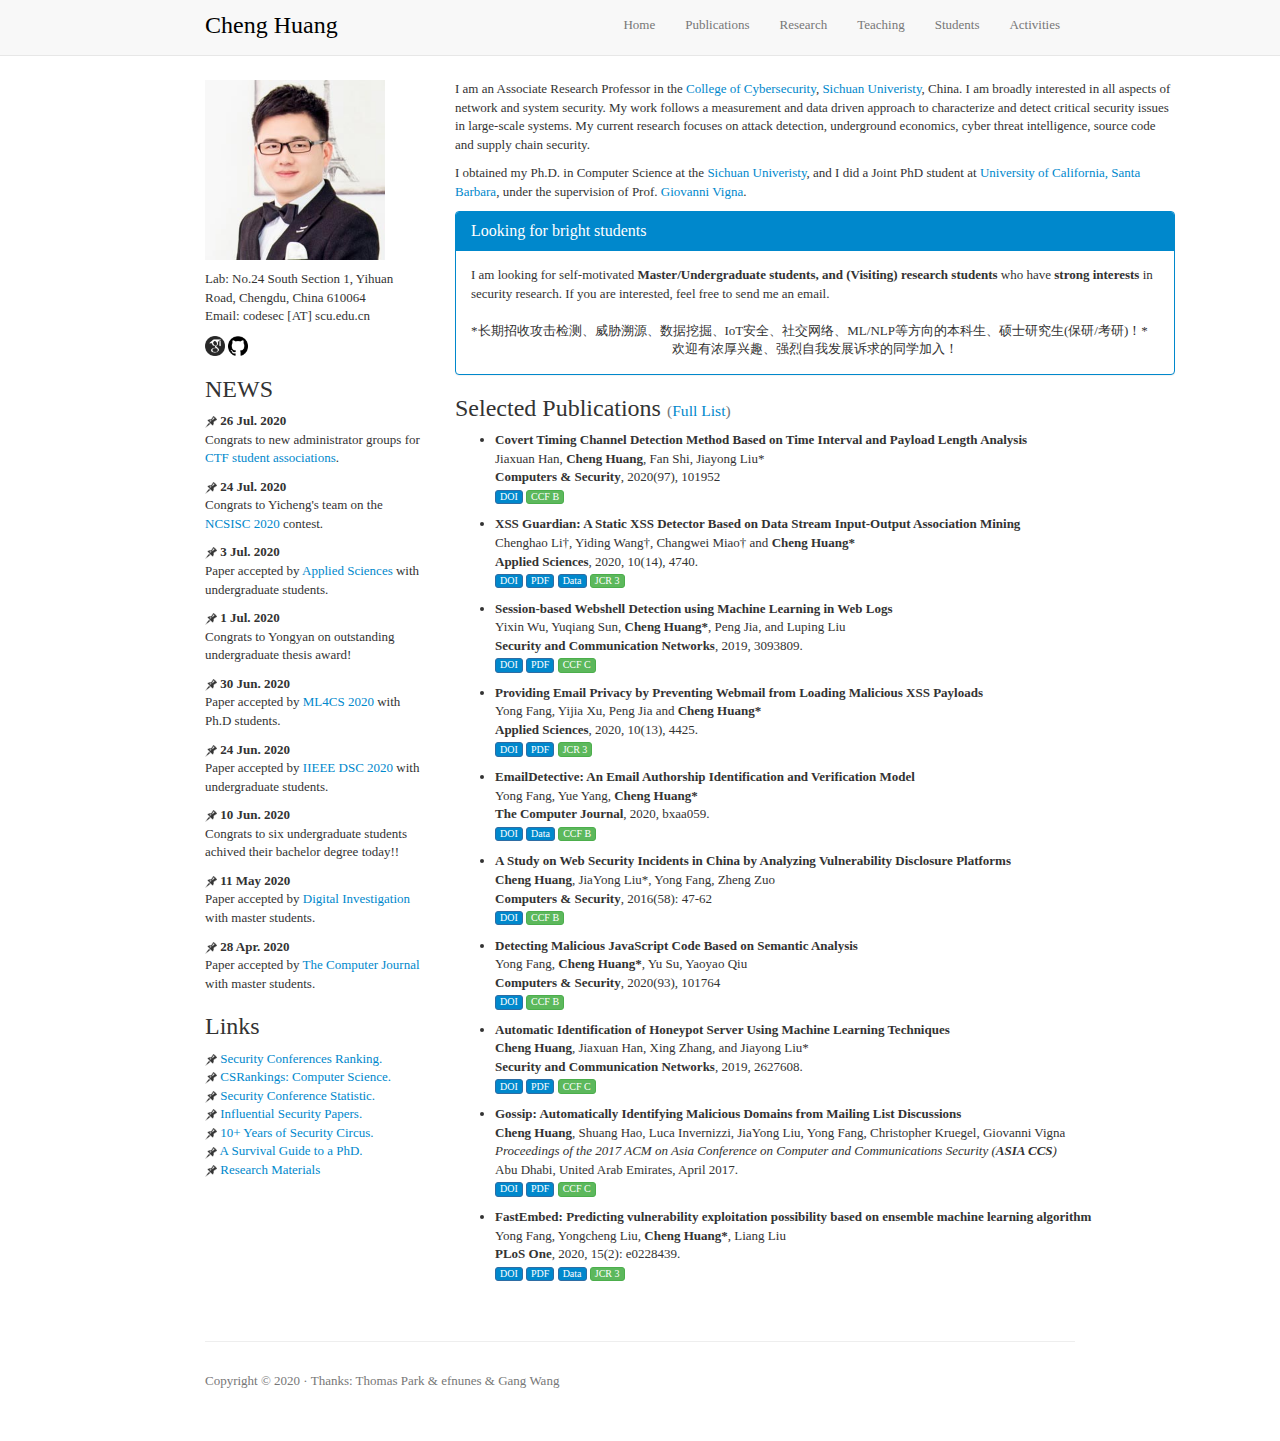
<file: index.html>
<!DOCTYPE html>
<html lang="en"><head><meta http-equiv="Content-Type" content="text/html; charset=UTF-8">

    <meta http-equiv="X-UA-Compatible" content="IE=edge">
    <title>Cheng Huang</title>

    <!--<meta name="viewport" content="width=device-width, initial-scale=1.0">-->
    <meta name="description" content="">
    <meta name="author" content="">
    <link rel="icon" type="image/png" href="./images/main.png">

	<link href="./css/bootstrap.css" rel="stylesheet" media="screen">
	<link href="./css/non-responsive.css" rel="stylesheet">
  <link href="./css/code-styles.css" rel="stylesheet">

<style type="text/css">
  body {
    padding-top: 60px;
    padding-bottom: 40px;
  }
  .sidebar-nav {
    padding: 9px 0;
  }
</style>

</head><body>

  <div class="navbar navbar-default navbar-fixed-top">
  <div class="container">

  <a class="navbar-brand" href="https://chenghuang.org/"><font color="black">Cheng Huang</font></a>
	<button class="navbar-toggle collapsed" type="button" data-toggle="collapse" data-target="#navbar-main" aria-expanded="false">
    	<span class="icon-bar"></span>
        <span class="icon-bar"></span>
        <span class="icon-bar"></span>
    </button>

    <div class="navbar-collapse collapse" id="navbar-main">
      <ul class="nav navbar-nav navbar-right">
      	<li><a href="index.html">Home</a></li>
      	<li><a href="publication.html">Publications</a></li>
        <li><a href="research.html">Research</a></li>
        <li><a href="teaching.html">Teaching</a></li>
        <li><a href="students.html">Students</a></li>
        <li><a href="activity.html">Activities</a></li>
      </ul>
   	</div>

  </div>
  </div>


<div class="container">


  <div class="bs-docs-section">
	<div class="row">
    <div class="col-xs-3">
     	<div class="bs-component">
      <!--<br />-->
      <h1></h1>
     	<img src="./images/main.png" width="auto" height="180">
        </div>
        <div class="bs-component">
        <p></p>
        <!--<h3>CONTACT</h3>-->
        <p>Lab: No.24 South Section 1, Yihuan Road,
        Chengdu, China 610064<br>
		    Email: codesec [AT] scu.edu.cn </p>
        <p>
<!--        	<a href="https://www.linkedin.com/###"><img src="./images/lk.png" width="20"></a>
        <a href="https://twitter.com/###"><img src="./images/twitter.png" width="20"></a>
        <a href="https://www.facebook.com/###"><img src="./images/fb.jpg" width="20"></a> -->
        <a href="https://scholar.google.com/citations?user=jOU0hKgAAAAJ&view_op=list_works&sortby=pubdate"><img src="./images/gscholar.png"width="20"></a>
         <a href="https://github.com/das-lab"><img src="./images/git.png"width="20"></a>

         </p>
        </div>

        <div class="bs-component">
        <!--<p>&nbsp;</p>-->
        <h3>NEWS</h3>

        <p><img src="./images/pin.png" width="12">
        <strong>26 Jul. 2020</strong><br>
        Congrats to new administrator groups for <a href="https://www.scuctf.com/">CTF student associations</a>.</p>

        <p><img src="./images/pin.png" width="12">
        <strong>24 Jul. 2020</strong><br>
        Congrats to Yicheng's team on the <a href="http://www.ciscn.cn/announcement/view/157">NCSISC 2020</a> contest.</p>

        <p><img src="./images/pin.png" width="12">
        <strong>3 Jul. 2020</strong><br>
        Paper accepted by <a href="https://www.mdpi.com/2076-3417/10/14/4740">Applied Sciences</a> with undergraduate students.</p>

        <p><img src="./images/pin.png" width="12">
        <strong>1 Jul. 2020</strong><br>
        Congrats to Yongyan on outstanding undergraduate thesis award!</p>

        <p><img src="./images/pin.png" width="12">
        <strong>30 Jun. 2020</strong><br>
        Paper accepted by <a href="http://nsclab.org/ml4cs2020/">ML4CS 2020</a> with Ph.D students.</p>

        <p><img src="./images/pin.png" width="12">
        <strong>24 Jun. 2020</strong><br>
        Paper accepted by <a href="https://www4.comp.polyu.edu.hk/~icdsc2020/index.html">IIEEE DSC 2020</a> with undergraduate students.</p>

        <p><img src="./images/pin.png" width="12">
        <strong>10 Jun. 2020</strong><br>
        Congrats to six undergraduate students achived their bachelor degree today!!</p>

        <p><img src="./images/pin.png" width="12">
        <strong>11 May 2020</strong><br>
        Paper accepted by <a href="https://www.journals.elsevier.com/forensic-science-international-digital-investigation">Digital Investigation</a> with master students.</p>

        <p><img src="./images/pin.png" width="12">
        <strong>28 Apr. 2020</strong><br>
        Paper accepted by <a href="https://academic.oup.com/comjnl/article-abstract/doi/10.1093/comjnl/bxaa059/5870579?redirectedFrom=fulltext">The Computer Journal</a> with master students.</p>


        <h3>Links</h3>
        <p>
        <img src="./images/pin.png" width="12">
        <a href="http://jianying.space/conference-ranking.html">Security Conferences Ranking.</a>
        <br \="">

        <img src="./images/pin.png" width="12">
        <a href="http://csrankings.org/">CSRankings: Computer Science.</a>
        <br \="">
        
        <img src="./images/pin.png" width="12">
        <a href="http://faculty.cs.tamu.edu/guofei/sec_conf_stat.htm">Security Conference Statistic.</a>
        <br \="">
        
        <img src="./images/pin.png" width="12">
        <a href="https://www.sec.cs.tu-bs.de/~konrieck/topnotch/">Influential Security Papers.</a>
        <br \="">
        
        <img src="./images/pin.png" width="12">
        <a href="http://s3.eurecom.fr/~balzarot/notes/top4_v1/">10+ Years of Security Circus.</a>
        <br \="">
        
        <img src="./images/pin.png" width="12">
        <a href="http://karpathy.github.io/2016/09/07/phd/">A Survival Guide to a PhD.</a>
        <br \="">
        
        <img src="./images/pin.png" width="12">
        <a href="https://github.com/secdr/research-method">Research Materials</a>
        </p>

      </div>
    </div>

    <div class="col-xs-9">
        <div class="bs-component">
            <h1></h1>

            <p>I am an Associate Research Professor in the <a href="http://ccs.scu.edu.cn/">College of Cybersecurity</a>, <a href="http://www.scu.edu.cn/">Sichuan Univeristy</a>, China. I am broadly interested in all aspects of network and system security. My work follows a measurement and data driven approach to characterize and detect critical security issues in large-scale systems. My current research focuses on attack detection, underground economics, cyber threat intelligence, source code and supply chain security. </p>

            <p>
            I obtained my Ph.D. in Computer Science at the <a href="http://www.scu.edu.cn/">Sichuan Univeristy</a>, and I did a Joint PhD student at <a href="http://www.cs.ucsb.edu/">University of California, Santa Barbara</a>, under the supervision of Prof. <a href="https://www.cs.ucsb.edu/~vigna/" target="_blank">Giovanni Vigna</a>. </p>


            <div class="panel panel-primary">
                <div class="panel-heading">
                  <h5 class="panel-title">Looking for bright students</h5>
                </div>
                <div class="panel-body">
                 I am looking for self-motivated <b>Master/Undergraduate students, and (Visiting) research students </b> who have <b>strong interests</b> in security research. If you are interested, feel free to send me an email.<br><br>

                 *长期招收攻击检测、威胁溯源、数据挖掘、IoT安全、社交网络、ML/NLP等方向的本科生、硕士研究生(保研/考研)！*<br>
                 <div style="text-align: center;">欢迎有浓厚兴趣、强烈自我发展诉求的同学加入！</div>
                </div>
            </div>
        </div>


        <div class="bs-component">

        <h3>Selected Publications <small>(<a href="publication.html">Full List</a>)</small></h3>
        <ul>

          <li>
          <p><strong>Covert Timing Channel Detection Method Based on Time Interval and Payload Length Analysis</strong><br>
            Jiaxuan Han, <strong>Cheng Huang</strong>, Fan Shi, Jiayong Liu*<br>
            <strong>Computers & Security</strong>, 2020(97), 101952
            <br>
            <a href="https://doi.org/10.1016/j.cose.2020.101952" target="_blank" class="btn btn-primary btn-xs">DOI</a>
            <a href="#" class="btn btn-success btn-xs">CCF B</a>
          </p></li>

          <li>
          <p><strong>XSS Guardian: A Static XSS Detector Based on Data Stream Input-Output Association Mining</strong><br>
            Chenghao Li†, Yiding Wang†, Changwei Miao† and <strong>Cheng Huang*</strong><br>
             <strong>Applied Sciences</strong>, 2020, 10(14), 4740.
             <br>
             <a href="https://doi.org/10.3390/app10144740" target="_blank" class="btn btn-primary btn-xs">DOI</a>
            <a href="https://www.mdpi.com/2076-3417/10/14/4740/pdf" class="btn btn-primary btn-xs">PDF</a>
            <a href="https://github.com/das-lab/XSS-Guardian" target="_blank" class="btn btn-primary btn-xs">Data</a>            
            <a href="#" class="btn btn-success btn-xs">JCR 3</a>
             </p>
          </li>


          <li>
          <p><strong>Session-based Webshell Detection using Machine Learning in Web Logs</strong><br>
            Yixin Wu, Yuqiang Sun, <strong>Cheng Huang*</strong>, Peng Jia, and Luping Liu<br>
           <strong>Security and Communication Networks</strong>, 2019, 3093809.<br>
             <a href="https://doi.org/10.1155/2019/3093809" target="_blank" class="btn btn-primary btn-xs">DOI</a>
            <a href="http://downloads.hindawi.com/journals/scn/2019/3093809.pdf" class="btn btn-primary btn-xs">PDF</a>             
            <a href="#" class="btn btn-success btn-xs">CCF C</a>
             </p>
          </li>


          <li>
          <p><strong>Providing Email Privacy by Preventing Webmail from Loading Malicious XSS Payloads</strong><br>
            Yong Fang, Yijia Xu, Peng Jia and <strong>Cheng Huang*</strong><br>
            <strong>Applied Sciences</strong>, 2020, 10(13), 4425.<br>
             <a href="https://doi.org/10.3390/app10134425" target="_blank" class="btn btn-primary btn-xs">DOI</a>
            <a href="https://www.mdpi.com/2076-3417/10/13/4425/pdf" class="btn btn-primary btn-xs">PDF</a>
            <a href="#" class="btn btn-success btn-xs">JCR 3</a>
             </p>
          </li>

          <li>
          <p><strong>EmailDetective: An Email Authorship Identification and Verification Model</strong><br>
            Yong Fang, Yue Yang, <strong>Cheng Huang*</strong><br>
           <strong>The Computer Journal</strong>, 2020, bxaa059.<br>
             <a href="https://doi.org/10.1093/comjnl/bxaa059" target="_blank" class="btn btn-primary btn-xs">DOI</a>
             <a href="https://github.com/das-lab/EmailDetective" target="_blank" class="btn btn-primary btn-xs">Data</a>
            <a href="#" class="btn btn-success btn-xs">CCF B</a>
             </p>
          </li>


          <li>
          <p><strong>A Study on Web Security Incidents in China by Analyzing Vulnerability Disclosure Platforms</strong><br>
             <strong>Cheng Huang</strong>, JiaYong  Liu*, Yong  Fang, Zheng Zuo<br>
            <strong>Computers & Security</strong>, 2016(58): 47-62
            <br>
            <a href="https://doi.org/10.1016/j.cose.2015.11.006" target="_blank" class="btn btn-primary btn-xs">DOI</a>
            <a href="#" class="btn btn-success btn-xs">CCF B</a>
          </p></li>


          <li>
          <p><strong>Detecting Malicious JavaScript Code Based on Semantic Analysis</strong><br>
            Yong Fang, <strong>Cheng Huang*</strong>, Yu Su, Yaoyao Qiu<br>
            <strong>Computers & Security</strong>, 2020(93), 101764</br>
            <a href="https://doi.org/10.1016/j.cose.2020.101764" target="_blank" class="btn btn-primary btn-xs">DOI</a>
            <a href="#" class="btn btn-success btn-xs">CCF B</a>
          </p></li>


          <li>
          <p><strong>Automatic Identification of Honeypot Server Using Machine Learning Techniques</strong><br>
            <strong>Cheng Huang</strong>, Jiaxuan Han, Xing Zhang, and Jiayong Liu*<br>
            <strong>Security and Communication Networks</strong>, 2019, 2627608.<br>
             <a href="https://doi.org/10.1155/2019/2627608" target="_blank" class="btn btn-primary btn-xs">DOI</a>
            <a href="http://downloads.hindawi.com/journals/scn/2019/2627608.pdf" class="btn btn-primary btn-xs">PDF</a>
            <a href="#" class="btn btn-success btn-xs">CCF C</a>
             </p>
          </li>

          <li>
          <p><strong>Gossip: Automatically Identifying Malicious Domains from Mailing List Discussions</strong><br>
          <strong>Cheng Huang</strong>, Shuang  Hao, Luca  Invernizzi, JiaYong  Liu, Yong  Fang, Christopher  Kruegel, Giovanni  Vigna<br>
          <em> Proceedings of the 2017 ACM on Asia Conference on Computer and Communications Security (<strong>ASIA CCS</strong>)</em><br>
            Abu Dhabi, United Arab Emirates, April 2017.
            <br>
             <a href="https://doi.org/10.1145/3052973.3053017" target="_blank" class="btn btn-primary btn-xs">DOI</a>
             <a href="https://www.cs.ucsb.edu/~vigna/publications/2017_AsiaCCS_gossip.pdf" class="btn btn-primary btn-xs">PDF</a>
            <a href="#" class="btn btn-success btn-xs">CCF C</a>
             </p>
          </li>

          <li>
          <p><strong>FastEmbed: Predicting vulnerability exploitation possibility based on ensemble machine learning algorithm</strong><br>
            Yong Fang, Yongcheng Liu, <strong>Cheng Huang*</strong>, Liang Liu<br>
           <strong>PLoS One</strong>, 2020, 15(2): e0228439.<br>
             <a href="https://doi.org/10.1371/journal.pone.0228439" target="_blank" class="btn btn-primary btn-xs">DOI</a>
            <a href="https://journals.plos.org/plosone/article/file?id=10.1371/journal.pone.0228439&type=printable" class="btn btn-primary btn-xs">PDF</a>
            <a href="https://github.com/das-lab/FastEmbed" target="_blank" class="btn btn-primary btn-xs">Data</a>
            <a href="#" class="btn btn-success btn-xs">JCR 3</a>
             </p>
          </li>


      </ul>
     </div>
     </div>


     </div>
 	 </div>


<div class="page-header">
</div>
<footer>
	<div class="row">
    <div class="col-lg-12">
      <p class="text-muted">Copyright © 2020 · Thanks: Thomas Park & efnunes & Gang Wang</p>
    </div>
    </div>
</footer>

</div><!--container-->
<script src="./js/jquery.min.js"></script>
<script src="./js/bootstrap.min.js"></script>
<!--
<script src="css/bootswatch.js"></script>
    -->


</body></html>
</file>
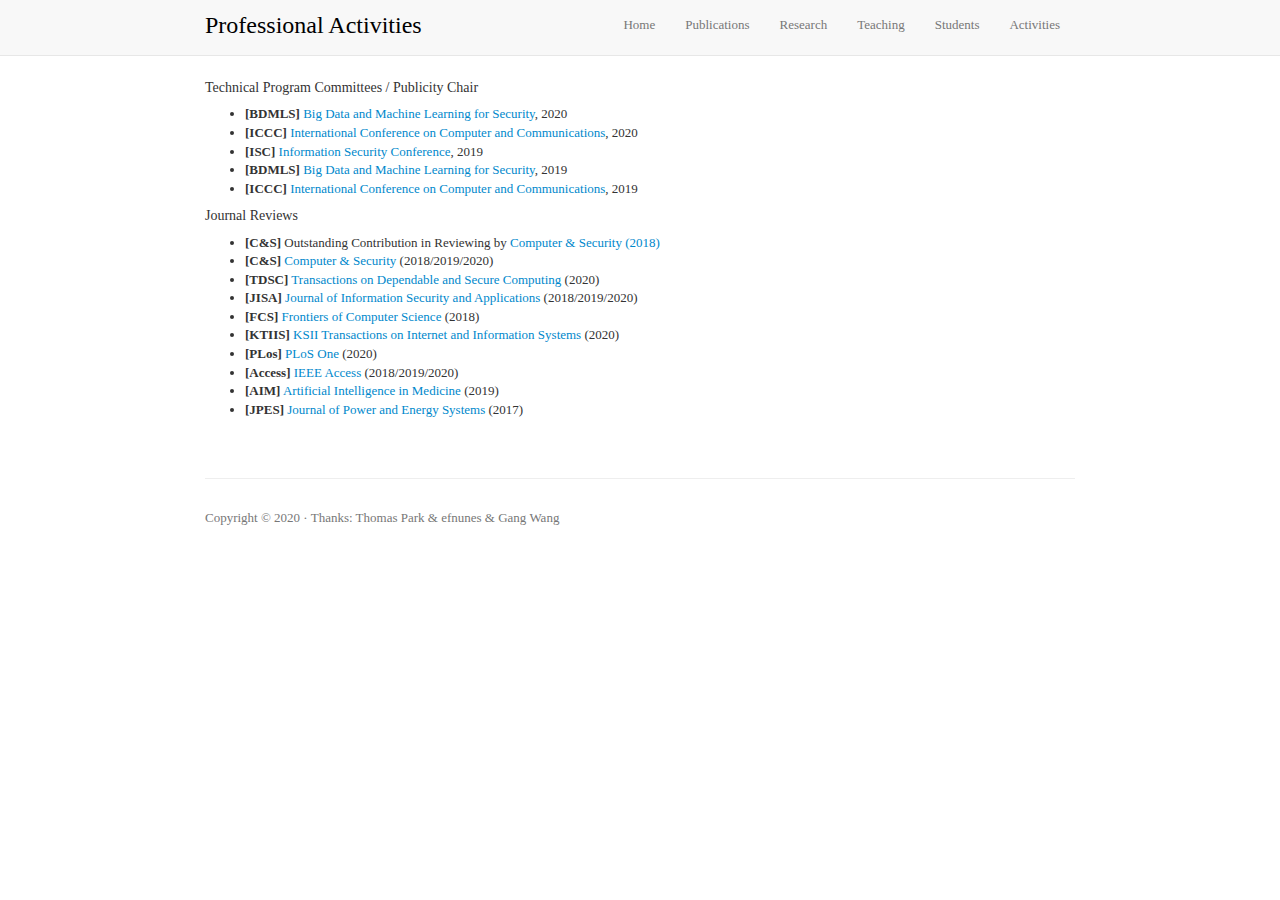
<file: activity.html>
<!DOCTYPE html>
<html lang="en"><head><meta http-equiv="Content-Type" content="text/html; charset=UTF-8">

    <meta http-equiv="X-UA-Compatible" content="IE=edge">
    <title>Cheng Huang's Activities</title>

    <!--<meta name="viewport" content="width=device-width, initial-scale=1.0">-->
    <meta name="description" content="">
    <meta name="author" content="">
    <link rel="icon" type="image/jpg" href="./images/main.jpg">

    <link href="./css/bootstrap.css" rel="stylesheet" media="screen">
    <link href="./css/non-responsive.css" rel="stylesheet">

<style type="text/css">
  body {
    padding-top: 60px;
    padding-bottom: 40px;
  }
  .sidebar-nav {
    padding: 9px 0;
  }
</style>

<style type="text/css">
</style>


</head>

<body>
<div class="navbar navbar-default navbar-fixed-top">
<div class="container">

    <a class="navbar-brand" href="activity.html"><font color="black">Professional Activities</font></a>
	<button class="navbar-toggle collapsed" type="button" data-toggle="collapse" data-target="#navbar-main" aria-expanded="false">
    	<span class="icon-bar"></span>
        <span class="icon-bar"></span>
        <span class="icon-bar"></span>
    </button>

    <div class="navbar-collapse collapse" id="navbar-main">
      <ul class="nav navbar-nav navbar-right">
        <li><a href="index.html">Home</a></li>
        <li><a href="publication.html">Publications</a></li>
        <li><a href="research.html">Research</a></li>
        <li><a href="teaching.html">Teaching</a></li>
        <li><a href="students.html">Students</a></li>
        <li><a href="activity.html">Activities</a></li>
      </ul>
   	</div>

</div>
</div>


<div class="container">


  <div class="bs-docs-section">
	<div class="row">

    <div class="col-xs-12">



        <div class="bs-component">
        <!--<h3>Professional Activities</h3>
         <p> &nbsp;</p>-->
         <h1></h1>

          <h5>Technical Program Committees / Publicity Chair</h5>
          <ul>
            <li>
            <strong>[BDMLS]</strong> <a href="http://www.bdmls.tech/">Big Data and Machine Learning for Security</a>, 2020
            </li>
            <li>
            <strong>[ICCC]</strong> <a href="http://www.iccc.org/">International Conference on Computer and Communications</a>, 2020
            </li>
            <li>
            <strong>[ISC]</strong> <a href="https://isc2019.cs.stonybrook.edu/">Information Security Conference</a>, 2019
            </li>
            <li>
            <strong>[BDMLS]</strong> <a href="http://www.bdmls.tech/">Big Data and Machine Learning for Security</a>, 2019
            </li>
            <li>
            <strong>[ICCC]</strong> <a href="http://www.iccc.org/">International Conference on Computer and Communications</a>, 2019
            </li>
          </ul>

          <h5>Journal Reviews</h5>

          <ul>
            <li>
            <strong>[C&S]</strong> Outstanding Contribution in Reviewing by <a href="https://www.journals.elsevier.com/computers-and-security">Computer & Security (2018)</a>
            </li>

            <li>
            <strong>[C&S]</strong> <a href="https://www.journals.elsevier.com/computers-and-security">Computer & Security</a> (2018/2019/2020)
            </li>

            <li>
            <strong>[TDSC]</strong> <a href="https://ieeexplore.ieee.org/xpl/mostRecentIssue.jsp?punumber=8858">Transactions on Dependable and Secure Computing</a> (2020)
            </li>

            <li>
            <strong>[JISA]</strong> <a href="https://www.journals.elsevier.com/journal-of-information-security-and-applications">Journal of Information Security and Applications</a> (2018/2019/2020)
            </li>

            <li>
            <strong>[FCS]</strong> <a href="https://www.springer.com/computer/journal/11704">Frontiers of Computer Science</a> (2018)
            </li>

            <li>
            <strong>[KTIIS]</strong> <a href="http://www.itiis.org/">KSII Transactions on Internet and Information Systems</a> (2020)
            </li>

            <li>
            <strong>[PLos]</strong> <a href="https://journals.plos.org/plosone/">PLoS One</a> (2020)
            </li>

            <li>
            <strong>[Access]</strong> <a href="https://ieeexplore.ieee.org/xpl/RecentIssue.jsp?punumber=6287639">IEEE Access</a> (2018/2019/2020)
            </li>

            <li>
            <strong>[AIM]</strong> <a href="https://www.journals.elsevier.com/artificial-intelligence-in-medicine">Artificial Intelligence in Medicine</a> (2019)
            </li>

            <li>
            <strong>[JPES]</strong> <a href="http://www.csee.org.cn/english/">Journal of Power and Energy Systems</a> (2017)
            </li>

          </ul>

         

     </div>
     </div>


     </div>
 	 </div>

<div class="page-header">
</div>
<footer>
  <div class="row">
    <div class="col-lg-12">
      <p class="text-muted">Copyright © 2020 · Thanks: Thomas Park & efnunes & Gang Wang</p>
    </div>
    </div>
</footer>

</div><!--container-->
<script src="./js/jquery.min.js"></script>
<script src="./js/bootstrap.min.js"></script>
</body></html>
</file>
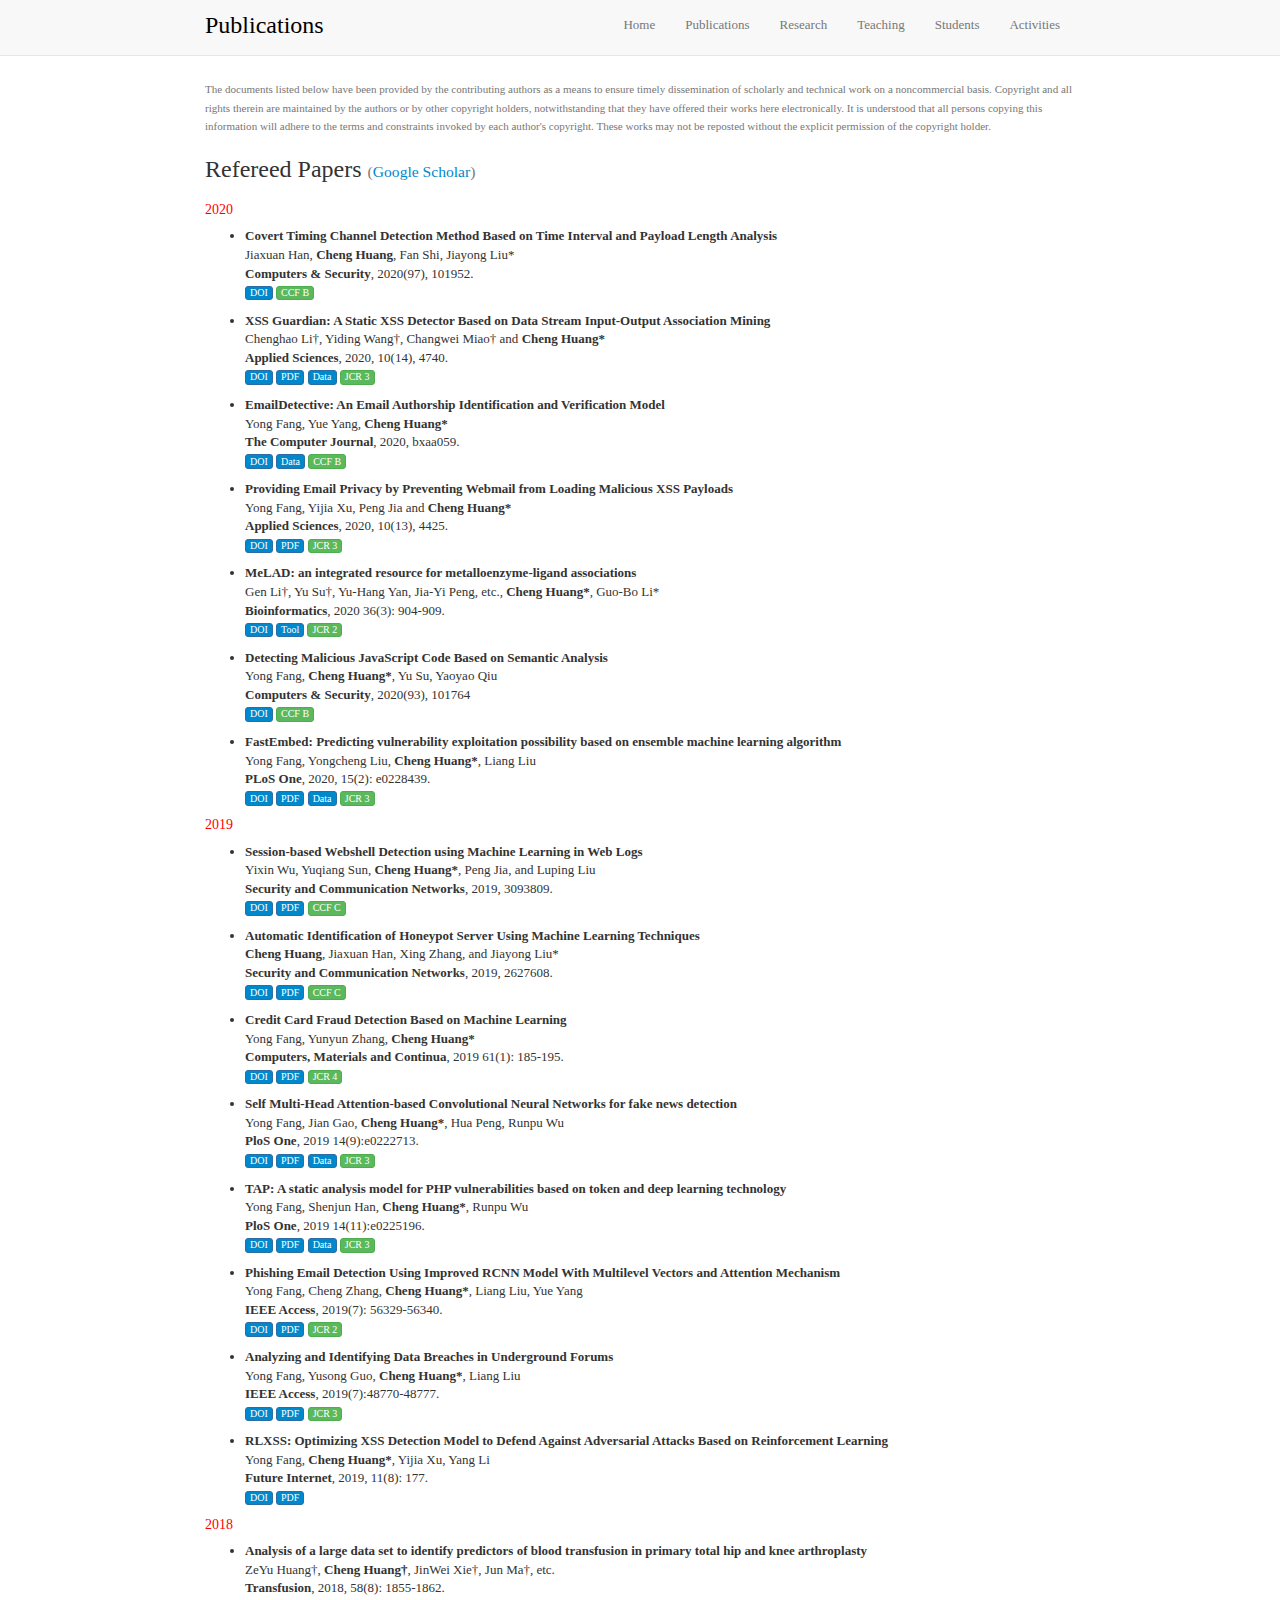
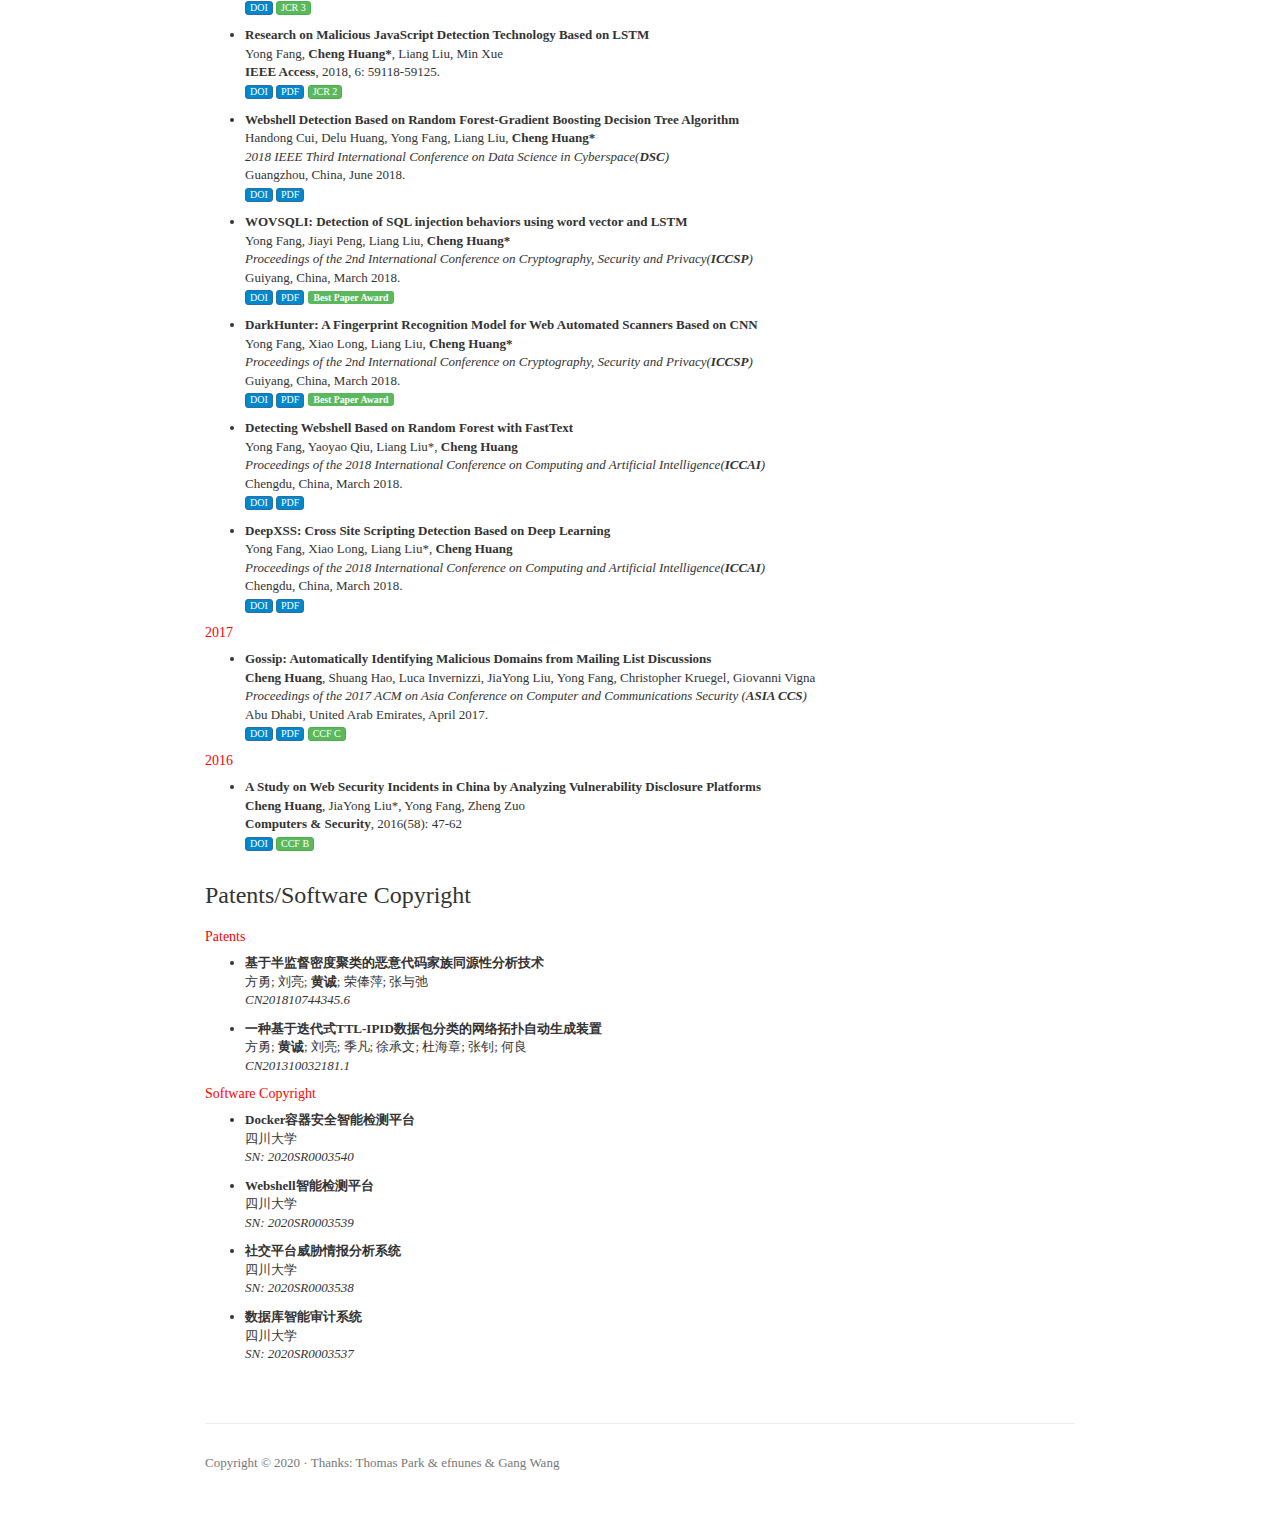
<file: publication.html>
<!DOCTYPE html>
<html lang="en"><head><meta http-equiv="Content-Type" content="text/html; charset=UTF-8">

    <meta http-equiv="X-UA-Compatible" content="IE=edge">
    <title>Cheng Huang's Publications</title>

    <!--<meta name="viewport" content="width=device-width, initial-scale=1.0">-->
    <meta name="description" content="">
    <meta name="author" content="">
    <link rel="icon" type="image/png" href="./images/main.png">

    <link href="./css/bootstrap.css" rel="stylesheet" media="screen">
   	<link href="./css/non-responsive.css" rel="stylesheet">

<style type="text/css">
  body {
    padding-top: 60px;
    padding-bottom: 40px;
  }
  .sidebar-nav {
    padding: 9px 0;
  }
</style>

<style type="text/css">
</style>


</head>

<body>
<div class="navbar navbar-default navbar-fixed-top">

<div class="container">

    <a class="navbar-brand" href="publication.html"><font color="black">Publications</font></a>
	<button class="navbar-toggle collapsed" type="button" data-toggle="collapse" data-target="#navbar-main" aria-expanded="false">
    	<span class="icon-bar"></span>
        <span class="icon-bar"></span>
        <span class="icon-bar"></span>
    </button>

    <div class="navbar-collapse collapse" id="navbar-main">
      <ul class="nav navbar-nav navbar-right">
        <li><a href="index.html">Home</a></li>
        <li><a href="publication.html">Publications</a></li>
        <li><a href="research.html">Research</a></li>
        <li><a href="teaching.html">Teaching</a></li>
        <li><a href="students.html">Students</a></li>
        <li><a href="activity.html">Activities</a></li>
      </ul>
    </div>

</div>
</div>

<div class="container">

  <div class="bs-docs-section">
  <div class="row">

    <div class="col-xs-12">
        <div class="bs-component">
          <h2></h2>
          <p class="text-muted"><small>The documents listed below have been provided by the contributing authors as a means to ensure timely dissemination of scholarly and technical work on a noncommercial basis. Copyright and all rights therein are maintained by the authors or by other copyright holders, notwithstanding that they have offered their works here electronically. It is understood that all persons copying this information will adhere to the terms and constraints invoked by each author's copyright. These works may not be reposted without the explicit permission of the copyright holder.</small></p><p>

          </p><h3>Refereed Papers <small>(<a href="https://scholar.google.com/citations?user=jOU0hKgAAAAJ&view_op=list_works&sortby=pubdate">Google Scholar</a>)</small></h3>
          <h1></h1>
          <h5><font color="red">2020</font></h5>
          <ul>

          
          <li>
          <p><strong>Covert Timing Channel Detection Method Based on Time Interval and Payload Length Analysis</strong><br>
            Jiaxuan Han, <strong>Cheng Huang</strong>, Fan Shi, Jiayong Liu*<br>
            <strong>Computers & Security</strong>, 2020(97), 101952.
            <br>
            <a href="https://doi.org/10.1016/j.cose.2020.101952" target="_blank" class="btn btn-primary btn-xs">DOI</a>
            <a href="#" class="btn btn-success btn-xs">CCF B</a>
          </p></li>

          <li>
          <p><strong>XSS Guardian: A Static XSS Detector Based on Data Stream Input-Output Association Mining</strong><br>
            Chenghao Li†, Yiding Wang†, Changwei Miao† and <strong>Cheng Huang*</strong><br>
             <strong>Applied Sciences</strong>, 2020, 10(14), 4740.
             <br>
             <a href="https://doi.org/10.3390/app10144740" target="_blank" class="btn btn-primary btn-xs">DOI</a>
            <a href="https://www.mdpi.com/2076-3417/10/14/4740/pdf" class="btn btn-primary btn-xs">PDF</a>
            <a href="https://github.com/das-lab/XSS-Guardian" target="_blank" class="btn btn-primary btn-xs">Data</a>            
            <a href="#" class="btn btn-success btn-xs">JCR 3</a>
             </p>
          </li>

          <li>
          <p><strong>EmailDetective: An Email Authorship Identification and Verification Model</strong><br>
            Yong Fang, Yue Yang, <strong>Cheng Huang*</strong><br>
           <strong>The Computer Journal</strong>, 2020, bxaa059.<br>
             <a href="https://doi.org/10.1093/comjnl/bxaa059" target="_blank" class="btn btn-primary btn-xs">DOI</a>
             <a href="https://github.com/das-lab/EmailDetective" target="_blank" class="btn btn-primary btn-xs">Data</a>
            <a href="#" class="btn btn-success btn-xs">CCF B</a>
             </p>
          </li>

          <li>
          <p><strong>Providing Email Privacy by Preventing Webmail from Loading Malicious XSS Payloads</strong><br>
            Yong Fang, Yijia Xu, Peng Jia and <strong>Cheng Huang*</strong><br>
            <strong>Applied Sciences</strong>, 2020, 10(13), 4425.<br>
             <a href="https://doi.org/10.3390/app10134425" target="_blank" class="btn btn-primary btn-xs">DOI</a>
            <a href="https://www.mdpi.com/2076-3417/10/13/4425/pdf" class="btn btn-primary btn-xs">PDF</a>
            <a href="#" class="btn btn-success btn-xs">JCR 3</a>
             </p>
          </li>

          <li>
          <p><strong>MeLAD: an integrated resource for metalloenzyme-ligand associations</strong><br>
            Gen Li†, Yu Su†, Yu-Hang Yan, Jia-Yi Peng, etc., <strong>Cheng Huang*</strong>, Guo-Bo Li*<br>
            <strong>Bioinformatics</strong>, 2020 36(3): 904-909.<br>
             <a href="https://doi.org/10.1093/bioinformatics/btz648" target="_blank" class="btn btn-primary btn-xs">DOI</a>
            <a href="https://melad.ddtmlab.org/" class="btn btn-primary btn-xs">Tool</a>
            <a href="#" class="btn btn-success btn-xs">JCR 2</a>
             </p>
          </li>

          <li>
          <p><strong>Detecting Malicious JavaScript Code Based on Semantic Analysis</strong><br>
            Yong Fang, <strong>Cheng Huang*</strong>, Yu Su, Yaoyao Qiu<br>
            <strong>Computers & Security</strong>, 2020(93), 101764</br>
            <a href="https://doi.org/10.1016/j.cose.2020.101764" target="_blank" class="btn btn-primary btn-xs">DOI</a>
            <a href="#" class="btn btn-success btn-xs">CCF B</a>
          </p></li>


          <li>
          <p><strong>FastEmbed: Predicting vulnerability exploitation possibility based on ensemble machine learning algorithm</strong><br>
            Yong Fang, Yongcheng Liu, <strong>Cheng Huang*</strong>, Liang Liu<br>
           <strong>PLoS One</strong>, 2020, 15(2): e0228439.<br>
             <a href="https://doi.org/10.1371/journal.pone.0228439" target="_blank" class="btn btn-primary btn-xs">DOI</a>
            <a href="https://journals.plos.org/plosone/article/file?id=10.1371/journal.pone.0228439&type=printable" class="btn btn-primary btn-xs">PDF</a>
            <a href="https://github.com/das-lab/FastEmbed" target="_blank" class="btn btn-primary btn-xs">Data</a>
            <a href="#" class="btn btn-success btn-xs">JCR 3</a>
             </p>
          </li>


          </ul>


          <h5><font color="red">2019</font></h5>
          <ul>

            <li>
          <p><strong>Session-based Webshell Detection using Machine Learning in Web Logs</strong><br>
            Yixin Wu, Yuqiang Sun, <strong>Cheng Huang*</strong>, Peng Jia, and Luping Liu<br>
           <strong>Security and Communication Networks</strong>, 2019, 3093809.<br>
             <a href="https://doi.org/10.1155/2019/3093809" target="_blank" class="btn btn-primary btn-xs">DOI</a>
            <a href="http://downloads.hindawi.com/journals/scn/2019/3093809.pdf" class="btn btn-primary btn-xs">PDF</a>             
            <a href="#" class="btn btn-success btn-xs">CCF C</a>
             </p>
          </li>

            <li>
          <p><strong>Automatic Identification of Honeypot Server Using Machine Learning Techniques</strong><br>
            <strong>Cheng Huang</strong>, Jiaxuan Han, Xing Zhang, and Jiayong Liu*<br>
            <strong>Security and Communication Networks</strong>, 2019, 2627608.<br>
             <a href="https://doi.org/10.1155/2019/2627608" target="_blank" class="btn btn-primary btn-xs">DOI</a>
            <a href="http://downloads.hindawi.com/journals/scn/2019/2627608.pdf" class="btn btn-primary btn-xs">PDF</a>
            <a href="#" class="btn btn-success btn-xs">CCF C</a>
             </p>
          </li>

          <li>
          <p><strong>Credit Card Fraud Detection Based on Machine Learning</strong><br>
            Yong Fang, Yunyun Zhang, <strong>Cheng Huang*</strong><br>
            <strong>Computers, Materials and Continua</strong>, 2019 61(1): 185-195.<br>
             <a href="https://doi.org/10.32604/cmc.2019.06144" target="_blank" class="btn btn-primary btn-xs">DOI</a>
            <a href="http://www.techscience.com/cmc/v61n1/23107/pdf" class="btn btn-primary btn-xs">PDF</a>
            <a href="#" class="btn btn-success btn-xs">JCR 4</a>
             </p>
          </li>

          <li>
          <p><strong>Self Multi-Head Attention-based Convolutional Neural Networks for fake news detection</strong><br>
            Yong Fang, Jian Gao, <strong>Cheng Huang*</strong>, Hua Peng, Runpu Wu<br>
            <strong>PloS One</strong>, 2019 14(9):e0222713.<br>
             <a href="https://doi.org/10.1371/journal.pone.0222713" target="_blank" class="btn btn-primary btn-xs">DOI</a>
            <a href="https://journals.plos.org/plosone/article/file?id=10.1371/journal.pone.0222713&type=printable" class="btn btn-primary btn-xs">PDF</a>
            <a href="https://github.com/das-lab/FakeNews-DataSets" target="_blank" class="btn btn-primary btn-xs">Data</a>            
            <a href="#" class="btn btn-success btn-xs">JCR 3</a>
             </p>
          </li>

          <li>
          <p><strong>TAP: A static analysis model for PHP vulnerabilities based on token and deep learning technology</strong><br>
            Yong Fang, Shenjun Han, <strong>Cheng Huang*</strong>, Runpu Wu<br>
            <strong>PloS One</strong>, 2019 14(11):e0225196.<br>
             <a href="https://doi.org/10.1371/journal.pone.0225196" target="_blank" class="btn btn-primary btn-xs">DOI</a>
            <a href="https://journals.plos.org/plosone/article/file?id=10.1371/journal.pone.0225196&type=printable" class="btn btn-primary btn-xs">PDF</a>
            <a href="https://github.com/das-lab/TAP" target="_blank" class="btn btn-primary btn-xs">Data</a>            
            <a href="#" class="btn btn-success btn-xs">JCR 3</a>
             </p>
          </li>

          <li>
          <p><strong>Phishing Email Detection Using Improved RCNN Model With Multilevel Vectors and Attention Mechanism</strong><br>
            Yong Fang, Cheng Zhang, <strong>Cheng Huang*</strong>, Liang Liu, Yue Yang<br>
            <strong>IEEE Access</strong>, 2019(7): 56329-56340.<br>
             <a href="https://doi.org/10.1109/ACCESS.2019.2913705" target="_blank" class="btn btn-primary btn-xs">DOI</a>
            <a href="https://ieeexplore.ieee.org/stamp/stamp.jsp?tp=&arnumber=8701426" class="btn btn-primary btn-xs">PDF</a>
            <a href="#" class="btn btn-success btn-xs">JCR 2</a>
             </p>
          </li>

          <li>
          <p><strong>Analyzing and Identifying Data Breaches in Underground Forums</strong><br>
            Yong Fang, Yusong Guo, <strong>Cheng Huang*</strong>, Liang Liu<br>
            <strong>IEEE Access</strong>, 2019(7):48770-48777.<br>
             <a href="https://doi.org/10.1109/ACCESS.2019.2910229" target="_blank" class="btn btn-primary btn-xs">DOI</a>
            <a href="https://ieeexplore.ieee.org/stamp/stamp.jsp?arnumber=8686093" class="btn btn-primary btn-xs">PDF</a>
            <a href="#" class="btn btn-success btn-xs">JCR 3</a>
             </p>
          </li>

          <li>
          <p><strong>RLXSS: Optimizing XSS Detection Model to Defend Against Adversarial Attacks Based on Reinforcement Learning</strong><br>
            Yong Fang, <strong>Cheng Huang*</strong>, Yijia Xu, Yang Li<br>
            <strong>Future Internet</strong>, 2019, 11(8): 177.<br>
             <a href="https://doi.org/10.3390/fi11080177" target="_blank" class="btn btn-primary btn-xs">DOI</a>
            <a href="https://www.mdpi.com/1999-5903/11/8/177/pdf" class="btn btn-primary btn-xs">PDF</a>
             </p>
          </li>



          </ul>

          <h5><font color="red">2018</font></h5>
          <ul>

          <li>
          <p><strong>Analysis of a large data set to identify predictors of blood transfusion in primary total hip and knee arthroplasty</strong><br>
            ZeYu Huang†, <strong>Cheng Huang†</strong>, JinWei Xie†, Jun Ma†, etc.<br>
            <strong>Transfusion</strong>, 2018, 58(8): 1855-1862.<br>
             <a href="https://doi.org/10.1111/trf.14783" target="_blank" class="btn btn-primary btn-xs">DOI</a>
            <a href="#" class="btn btn-success btn-xs">JCR 3</a>
             </p>
          </li>

          <li>
          <p><strong>Research on Malicious JavaScript Detection Technology Based on LSTM</strong><br>
            Yong Fang, <strong>Cheng Huang*</strong>, Liang Liu, Min Xue<br>
            <strong>IEEE Access</strong>, 2018, 6: 59118-59125.<br>
             <a href="https://doi.org/10.1109/ACCESS.2018.287409" target="_blank" class="btn btn-primary btn-xs">DOI</a>
            <a href="https://ieeexplore.ieee.org/stamp/stamp.jsp?arnumber=8482113" class="btn btn-primary btn-xs">PDF</a>
            <a href="#" class="btn btn-success btn-xs">JCR 2</a>
             </p>
          </li>

          <li>
            <p><strong>Webshell Detection Based on Random Forest-Gradient Boosting Decision Tree Algorithm</strong><br>
            Handong Cui, Delu Huang, Yong Fang, Liang Liu, <strong>Cheng Huang*</strong><br>
            <em>2018 IEEE Third International Conference on Data Science in Cyberspace(<strong>DSC</strong>)</em><br>
              Guangzhou, China, June 2018.
              <br>
               <a href="https://doi.org/10.1109/DSC.2018.00030" target="_blank" class="btn btn-primary btn-xs">DOI</a>
               <a href="#" class="btn btn-primary btn-xs">PDF</a>
               </p>
          </li>

          <li>
            <p><strong>WOVSQLI: Detection of SQL injection behaviors using word vector and LSTM</strong><br>
            Yong Fang, Jiayi Peng, Liang Liu, <strong>Cheng Huang*</strong><br>
            <em>Proceedings of the 2nd International Conference on Cryptography, Security and Privacy(<strong>ICCSP</strong>)</em><br>
              Guiyang, China, March 2018.
              <br>
               <a href="https://doi.org/10.1145/3199478.3199503" target="_blank" class="btn btn-primary btn-xs">DOI</a>
               <a href="#" class="btn btn-primary btn-xs">PDF</a>
               <span class="label label-success">Best Paper Award</span>
               </p>
          </li>

          <li>
            <p><strong>DarkHunter: A Fingerprint Recognition Model for Web Automated Scanners Based on CNN</strong><br>
            Yong Fang, Xiao Long, Liang Liu, <strong>Cheng Huang*</strong><br>
            <em>Proceedings of the 2nd International Conference on Cryptography, Security and Privacy(<strong>ICCSP</strong>)</em><br>
              Guiyang, China, March 2018.
              <br>
               <a href="https://doi.org/10.1145/3199478.3199504" target="_blank" class="btn btn-primary btn-xs">DOI</a>
               <a href="#" class="btn btn-primary btn-xs">PDF</a>
               <span class="label label-success">Best Paper Award</span>
               </p>
          </li>

          <li>
            <p><strong>Detecting Webshell Based on Random Forest with FastText</strong><br>
            Yong Fang, Yaoyao Qiu, Liang Liu*, <strong>Cheng Huang</strong><br>
            <em>Proceedings of the 2018 International Conference on Computing and Artificial Intelligence(<strong>ICCAI</strong>)</em><br>
              Chengdu, China, March 2018.
              <br>
               <a href="https://doi.org/10.1145/3194452.3194470" target="_blank" class="btn btn-primary btn-xs">DOI</a>
               <a href="#" class="btn btn-primary btn-xs">PDF</a>
               </p>
          </li>

          <li>
            <p><strong>DeepXSS: Cross Site Scripting Detection Based on Deep Learning</strong><br>
            Yong Fang, Xiao Long, Liang Liu*, <strong>Cheng Huang</strong><br>
            <em>Proceedings of the 2018 International Conference on Computing and Artificial Intelligence(<strong>ICCAI</strong>)</em><br>
              Chengdu, China, March 2018.
              <br>
               <a href="https://doi.org/10.1145/3199478.3199504" target="_blank" class="btn btn-primary btn-xs">DOI</a>
               <a href="#" class="btn btn-primary btn-xs">PDF</a>
               </p>
          </li>
          </ul>


          <h5><font color="red">2017</font></h5>
          <ul>

            <li>
            <p><strong>Gossip: Automatically Identifying Malicious Domains from Mailing List Discussions</strong><br>
            <strong>Cheng Huang</strong>, Shuang  Hao, Luca  Invernizzi, JiaYong  Liu, Yong  Fang, Christopher  Kruegel, Giovanni  Vigna<br>
            <em> Proceedings of the 2017 ACM on Asia Conference on Computer and Communications Security (<strong>ASIA CCS</strong>)</em><br>
              Abu Dhabi, United Arab Emirates, April 2017.
              <br>
               <a href="https://doi.org/10.1145/3052973.3053017" target="_blank" class="btn btn-primary btn-xs">DOI</a>
               <a href="https://www.cs.ucsb.edu/~vigna/publications/2017_AsiaCCS_gossip.pdf" class="btn btn-primary btn-xs">PDF</a>
              <a href="#" class="btn btn-success btn-xs">CCF C</a>
               </p>
            </li>
          </ul>


          <h5><font color="red">2016</font></h5>
          <ul>

            <li>
          <p><strong>A Study on Web Security Incidents in China by Analyzing Vulnerability Disclosure Platforms</strong><br>
             <strong>Cheng Huang</strong>, JiaYong  Liu*, Yong  Fang, Zheng Zuo<br>
            <strong>Computers & Security</strong>, 2016(58): 47-62<br>
            <a href="https://doi.org/10.1016/j.cose.2015.11.006" target="_blank" class="btn btn-primary btn-xs">DOI</a>
            <a href="#" class="btn btn-success btn-xs">CCF B</a>
          </p></li>
          </ul>



        </div>
     </div>
    </div>
  </div>
</div>

<div class="container">


  <div class="bs-docs-section">
	<div class="row">

    <div class="col-xs-12">
        <div class="bs-component">
        <h2></h2>

      </p><h3>Patents/Software Copyright</h3>
        <h1></h1>
        <h5><font color="red">Patents</font></h5>
        <ul>

          <li>
          <p><strong>基于半监督密度聚类的恶意代码家族同源性分析技术</strong><br>
            方勇; 刘亮; <strong>黄诚</strong>; 荣俸萍; 张与弛<br>
             <em> CN201810744345.6</em><br>
          </li>

          <li>
          <p><strong>一种基于迭代式TTL-IPID数据包分类的网络拓扑自动生成装置</strong><br>
            方勇; <strong>黄诚</strong>; 刘亮; 季凡; 徐承文; 杜海章; 张钊; 何良<br>
             <em> CN201310032181.1</em><br>
          </li>

      </ul>


      <h5><font color="red">Software Copyright</font></h5>
        <ul>

          <li>
          <p><strong>Docker容器安全智能检测平台</strong><br>
            四川大学<br>
             <em>SN: 2020SR0003540</em><br>
          </li>

          <li>
          <p><strong>Webshell智能检测平台</strong><br>
            四川大学<br>
             <em>SN: 2020SR0003539</em><br>
          </li>

          <li>
          <p><strong>社交平台威胁情报分析系统</strong><br>
            四川大学<br>
             <em>SN: 2020SR0003538</em><br>
          </li>

          <li>
          <p><strong>数据库智能审计系统</strong><br>
            四川大学<br>
             <em>SN: 2020SR0003537</em><br>
          </li>

      </ul>

     </div>
     </div>

   </div>
	 </div>

<div class="page-header"></div>

<footer>
	<div class="row">
    <div class="col-lg-12">
      <p class="text-muted">Copyright © 2020 · Thanks: Thomas Park & efnunes & Gang Wang</p>
    </div>
    </div>
</footer>

</div><!--container-->

<script src="./js/jquery.min.js"></script>
<script src="./js/bootstrap.min.js"></script>
</body></html>
</file>
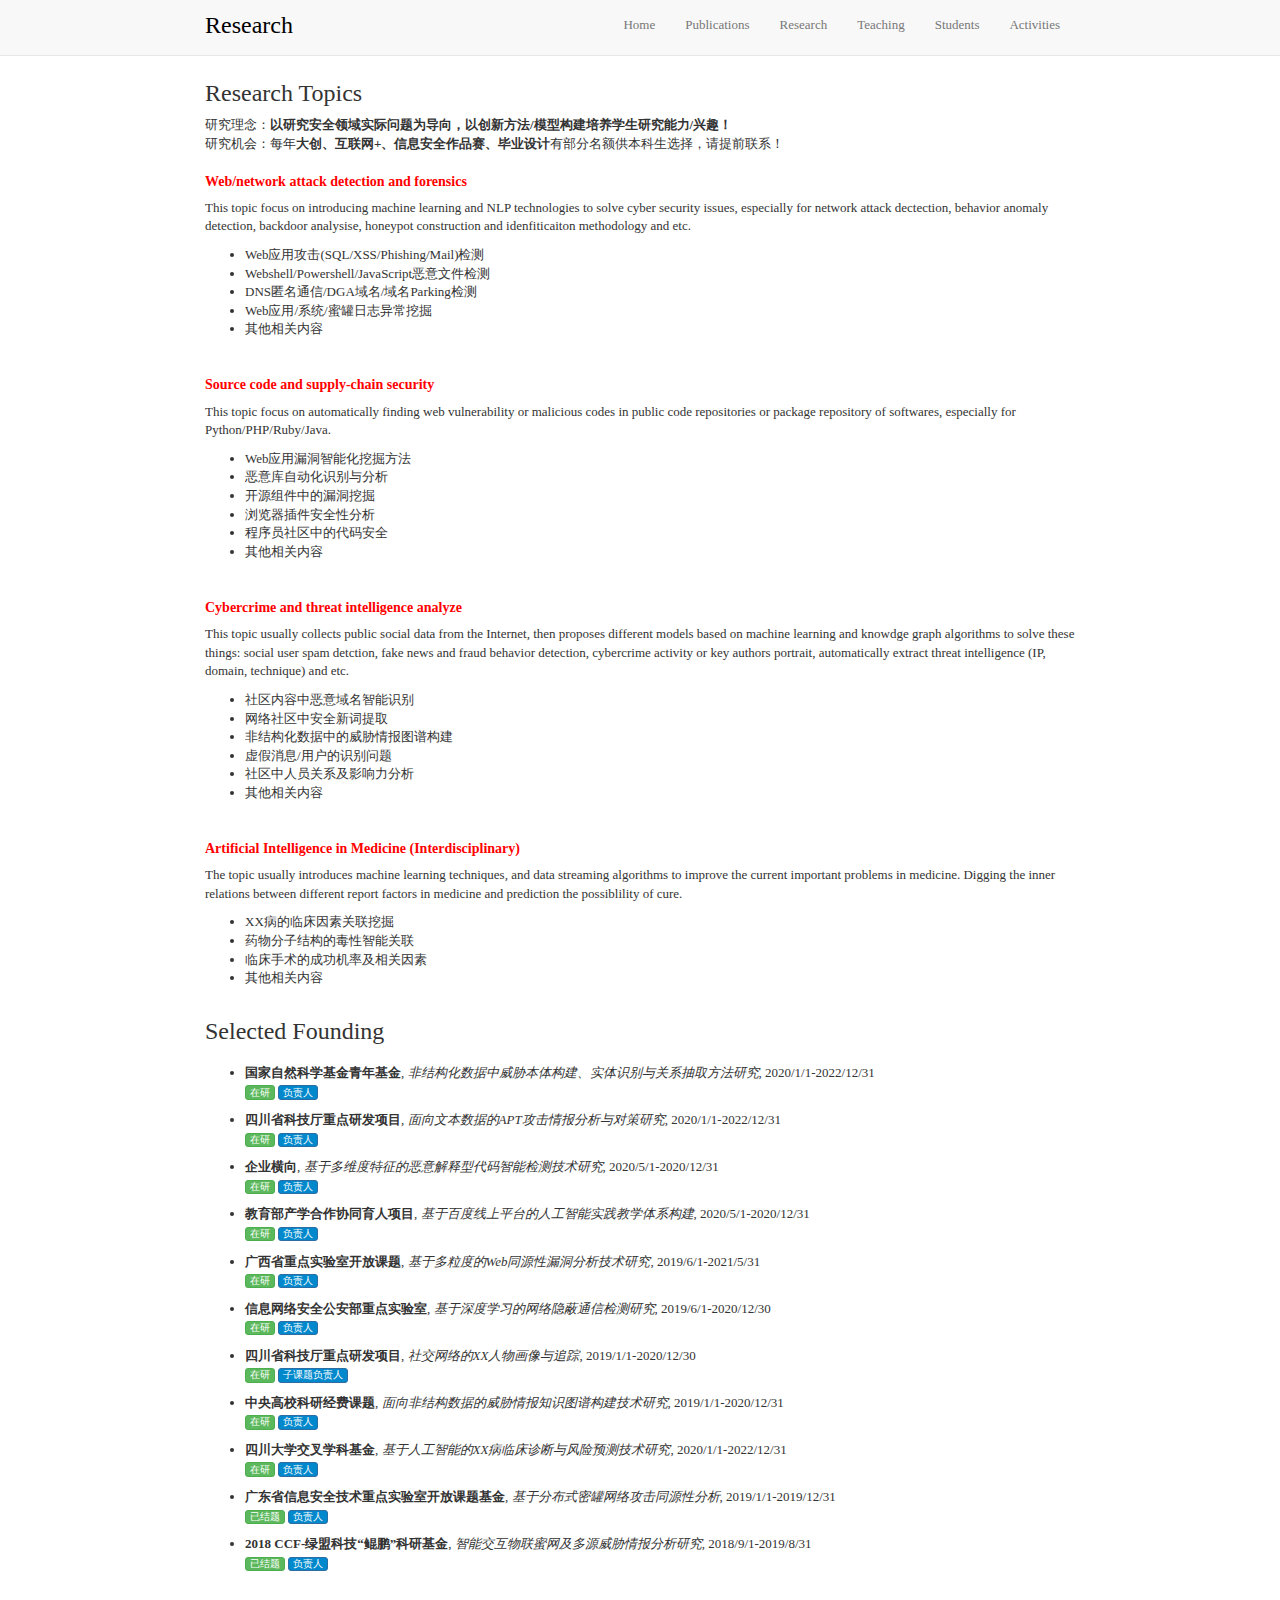
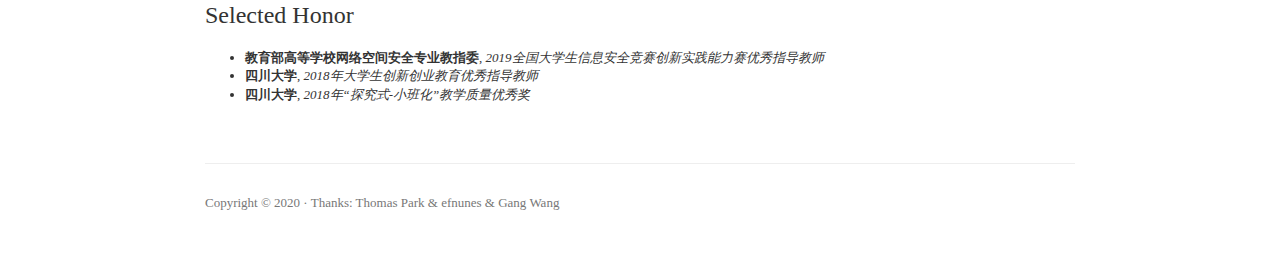
<file: research.html>
<!DOCTYPE html>
<html lang="en"><head><meta http-equiv="Content-Type" content="text/html; charset=UTF-8">

    <meta http-equiv="X-UA-Compatible" content="IE=edge">
    <title>Cheng Huang's Research</title>

    <!--<meta name="viewport" content="width=device-width, initial-scale=1.0">-->
    <meta name="description" content="">
    <meta name="author" content="">
    <link rel="icon" type="image/png" href="./images/main.png">

    <link href="./css/bootstrap.css" rel="stylesheet" media="screen">
   	<link href="./css/non-responsive.css" rel="stylesheet">

<style type="text/css">
  body {
    padding-top: 60px;
    padding-bottom: 40px;
  }
  .sidebar-nav {
    padding: 9px 0;
  }
</style>

<style type="text/css">
</style>


</head>

<body>
<div class="navbar navbar-default navbar-fixed-top">

<div class="container">

    <a class="navbar-brand" href="research.html"><font color="black">Research</font></a>
	<button class="navbar-toggle collapsed" type="button" data-toggle="collapse" data-target="#navbar-main" aria-expanded="false">
    	<span class="icon-bar"></span>
        <span class="icon-bar"></span>
        <span class="icon-bar"></span>
    </button>

    <div class="navbar-collapse collapse" id="navbar-main">
      <ul class="nav navbar-nav navbar-right">
        <li><a href="index.html">Home</a></li>
        <li><a href="publication.html">Publications</a></li>
        <li><a href="research.html">Research</a></li>
        <li><a href="teaching.html">Teaching</a></li>
        <li><a href="students.html">Students</a></li>
        <li><a href="activity.html">Activities</a></li>
      </ul>
    </div>

</div>
</div>

<div class="container">


  <div class="bs-docs-section">
	<div class="row">

    <div class="col-xs-12">
        <div class="bs-component">
        <h2></h2>

      </p><h3>Research Topics</h3>
        研究理念：<strong>以研究安全领域实际问题为导向，以创新方法/模型构建培养学生研究能力/兴趣！</strong><br>
        研究机会：每年<strong>大创、互联网+、信息安全作品赛、毕业设计</strong>有部分名额供本科生选择，请提前联系！
        <h1></h1>

        <h5><font color="red"><strong>Web/network attack detection and forensics</strong></font></h5>
        <p>This topic focus on introducing machine learning and NLP technologies to solve cyber security issues, especially for network attack dectection, behavior anomaly detection, backdoor analysise, honeypot construction and idenfiticaiton methodology and etc.</p>
        <ul>
          <li>Web应用攻击(SQL/XSS/Phishing/Mail)检测</li>
          <li>Webshell/Powershell/JavaScript恶意文件检测</li>
          <li>DNS匿名通信/DGA域名/域名Parking检测</li>
          <li>Web应用/系统/蜜罐日志异常挖掘</li>
          <li>其他相关内容</li>
        </ul><br>

        <h5><font color="red"><strong>Source code and supply-chain security</strong></font></h5>
        <p>This topic focus on automatically finding web vulnerability or malicious codes in public code repositories or package repository of softwares, especially for Python/PHP/Ruby/Java.</p>
        <ul>
          <li>Web应用漏洞智能化挖掘方法</li>
          <li>恶意库自动化识别与分析</li>
          <li>开源组件中的漏洞挖掘</li>
          <li>浏览器插件安全性分析</li>
          <li>程序员社区中的代码安全</li>
          <li>其他相关内容</li>
        </ul><br>


        <h5><font color="red"><strong>Cybercrime and threat intelligence analyze</strong></font></h5>
        <p>This topic usually collects public social data from the Internet, then proposes different models based on machine learning and knowdge graph algorithms to solve these things: social user spam detction, fake news and fraud behavior detection, cybercrime activity or key authors portrait, automatically extract threat intelligence (IP, domain, technique) and etc.</p>
        <ul>
          <li>社区内容中恶意域名智能识别</li>
          <li>网络社区中安全新词提取</li>
          <li>非结构化数据中的威胁情报图谱构建</li>
          <li>虚假消息/用户的识别问题</li>
          <li>社区中人员关系及影响力分析</li>
          <li>其他相关内容</li>
      </ul><br>


      <h5><font color="red"><strong>Artificial Intelligence in Medicine (Interdisciplinary)</strong></font></h5>
       <p>The topic usually introduces machine learning techniques, and data streaming algorithms to improve the current important problems in medicine. Digging the inner relations between different report factors in medicine and prediction the possiblility of cure.</p>
      <ul>
          <li>XX病的临床因素关联挖掘</li>
          <li>药物分子结构的毒性智能关联</li>
          <li>临床手术的成功机率及相关因素</li>
          <li>其他相关内容</li>
      </ul>     

     </div>
     </div>

   </div>
	 </div>
</div>

<div class="container">

  <div class="bs-docs-section">
  <div class="row">

    <div class="col-xs-12">
        <div class="bs-component">
          <h2></h2>
          </p><h3>Selected Founding</h3>
          <h1></h1>
          <ul>

          <li>
            <p>
              <strong>国家自然科学基金青年基金</strong>, <em>非结构化数据中威胁本体构建、实体识别与关系抽取方法研究</em>, 2020/1/1-2022/12/31<br>
              <a href="#" class="btn btn-success btn-xs">在研</a>
              <a href="#" class="btn btn-primary btn-xs">负责人</a> 
            </p>
          </li>

          <li>
            <p>
              <strong>四川省科技厅重点研发项目</strong>, <em>面向文本数据的APT攻击情报分析与对策研究</em>, 2020/1/1-2022/12/31<br>
              <a href="#" class="btn btn-success btn-xs">在研</a>
              <a href="#" class="btn btn-primary btn-xs">负责人</a> 
            </p>
          </li>

          <li>
            <p>
              <strong>企业横向</strong>, <em>基于多维度特征的恶意解释型代码智能检测技术研究</em>, 2020/5/1-2020/12/31<br>
              <a href="#" class="btn btn-success btn-xs">在研</a>
              <a href="#" class="btn btn-primary btn-xs">负责人</a> 
            </p>
          </li>

          <li>
            <p>
              <strong>教育部产学合作协同育人项目</strong>, <em>基于百度线上平台的人工智能实践教学体系构建</em>, 2020/5/1-2020/12/31<br>
              <a href="#" class="btn btn-success btn-xs">在研</a>
              <a href="#" class="btn btn-primary btn-xs">负责人</a> 
            </p>
          </li>

          <li>
            <p>
              <strong>广西省重点实验室开放课题</strong>, <em>基于多粒度的Web同源性漏洞分析技术研究</em>, 2019/6/1-2021/5/31<br>
              <a href="#" class="btn btn-success btn-xs">在研</a>
              <a href="#" class="btn btn-primary btn-xs">负责人</a> 
            </p>
          </li>

          <li>
            <p>
              <strong>信息网络安全公安部重点实验室</strong>, <em>基于深度学习的网络隐蔽通信检测研究</em>, 2019/6/1-2020/12/30<br>
              <a href="#" class="btn btn-success btn-xs">在研</a>
              <a href="#" class="btn btn-primary btn-xs">负责人</a> 
            </p>
          </li>

          <li>
            <p>
              <strong>四川省科技厅重点研发项目</strong>, <em>社交网络的XX人物画像与追踪</em>, 2019/1/1-2020/12/30<br>
              <a href="#" class="btn btn-success btn-xs">在研</a>
              <a href="#" class="btn btn-primary btn-xs">子课题负责人</a> 
            </p>
          </li>

          <li>
            <p>
              <strong>中央高校科研经费课题</strong>, <em>面向非结构数据的威胁情报知识图谱构建技术研究</em>, 2019/1/1-2020/12/31<br>
              <a href="#" class="btn btn-success btn-xs">在研</a>
              <a href="#" class="btn btn-primary btn-xs">负责人</a> 
            </p>
          </li>

          <li>
            <p>
              <strong>四川大学交叉学科基金</strong>, <em>基于人工智能的XX病临床诊断与风险预测技术研究</em>, 2020/1/1-2022/12/31<br>
              <a href="#" class="btn btn-success btn-xs">在研</a>
              <a href="#" class="btn btn-primary btn-xs">负责人</a> 
            </p>
          </li>

          <li>
            <p>
              <strong>广东省信息安全技术重点实验室开放课题基金</strong>, <em>基于分布式密罐网络攻击同源性分析</em>, 2019/1/1-2019/12/31<br>
              <a href="#" class="btn btn-success btn-xs">已结题</a>
              <a href="#" class="btn btn-primary btn-xs">负责人</a> 
            </p>
          </li>

          <li>
            <p>
              <strong>2018 CCF-绿盟科技“鲲鹏”科研基金</strong>, <em>智能交互物联蜜网及多源威胁情报分析研究</em>, 2018/9/1-2019/8/31<br>
              <a href="#" class="btn btn-success btn-xs">已结题</a>
              <a href="#" class="btn btn-primary btn-xs">负责人</a> 
            </p>
          </li>


          </ul>


        </div>
     </div>
    </div>
  </div>
</div>


<div class="container">

  <div class="bs-docs-section">
  <div class="row">

    <div class="col-xs-12">
        <div class="bs-component">
          <h2></h2>
          </p><h3>Selected Honor</h3>
          <h1></h1>
          <ul>

          <li><strong>教育部高等学校网络空间安全专业教指委</strong>, <em>2019全国大学生信息安全竞赛创新实践能力赛优秀指导教师</em></li>
          <li><strong>四川大学</strong>, <em>2018年大学生创新创业教育优秀指导教师</em></li>
          <li><strong>四川大学</strong>, <em>2018年“探究式-小班化”教学质量优秀奖</em></li>
          
          </ul>


        </div>
     </div>
    </div>
  </div>
<div class="page-header"></div>

<footer>
	<div class="row">
    <div class="col-lg-12">
      <p class="text-muted">Copyright © 2020 · Thanks: Thomas Park & efnunes & Gang Wang</p>
    </div>
    </div>
</footer>

</div><!--container-->

<script src="./js/jquery.min.js"></script>
<script src="./js/bootstrap.min.js"></script>
</body></html>
</file>
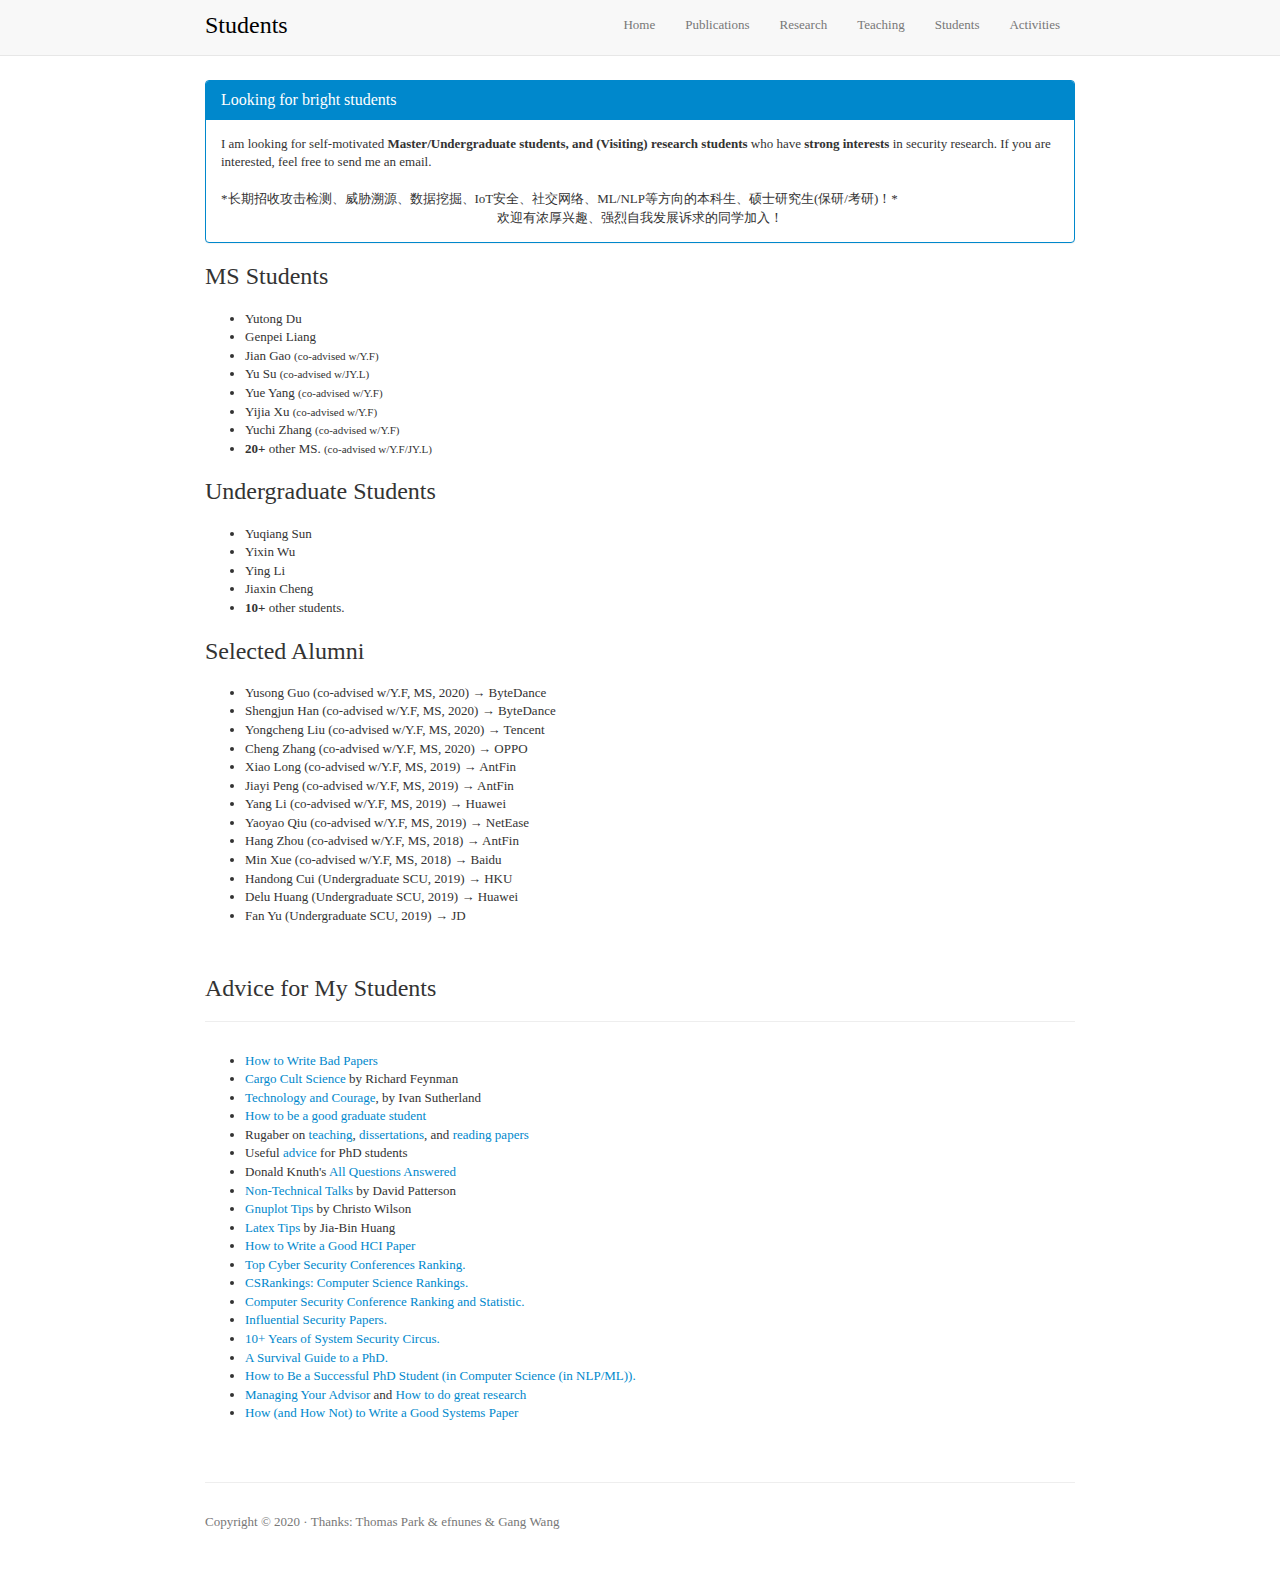
<file: students.html>
<!DOCTYPE html>
<html lang="en"><head><meta http-equiv="Content-Type" content="text/html; charset=UTF-8">

    <meta http-equiv="X-UA-Compatible" content="IE=edge">
    <title>Cheng Huang's Students</title>

    <!--<meta name="viewport" content="width=device-width, initial-scale=1.0">-->
    <meta name="description" content="">
    <meta name="author" content="">
    <link rel="icon" type="image/png" href="./images/main.png">

    <link href="./css/bootstrap.css" rel="stylesheet" media="screen">
   	<link href="./css/non-responsive.css" rel="stylesheet">

<style type="text/css">
  body {
    padding-top: 60px;
    padding-bottom: 40px;
  }
  .sidebar-nav {
    padding: 9px 0;
  }
</style>

<style type="text/css">
</style>


</head>

<body>
<div class="navbar navbar-default navbar-fixed-top">
<div class="container">

    <a class="navbar-brand" href="publication.html"><font color="black">Students</font></a>
	<button class="navbar-toggle collapsed" type="button" data-toggle="collapse" data-target="#navbar-main" aria-expanded="false">
    	<span class="icon-bar"></span>
        <span class="icon-bar"></span>
        <span class="icon-bar"></span>
    </button>

    <div class="navbar-collapse collapse" id="navbar-main">
      <ul class="nav navbar-nav navbar-right">
        <li><a href="index.html">Home</a></li>
        <li><a href="publication.html">Publications</a></li>
        <li><a href="research.html">Research</a></li>
        <li><a href="teaching.html">Teaching</a></li>
        <li><a href="students.html">Students</a></li>
        <li><a href="activity.html">Activities</a></li>
      </ul>
    </div>

</div>
</div>

<div class="container">

  <div class="bs-docs-section">
  <div class="row">

    <div class="col-xs-12">
        <div class="bs-component">
          <h2></h2>

          <div class="panel panel-primary">
                <div class="panel-heading">
                  <h5 class="panel-title">Looking for bright students</h5>
                </div>
                <div class="panel-body">
                 I am looking for self-motivated <b>Master/Undergraduate students, and (Visiting) research students </b> who have <b>strong interests</b> in security research. If you are interested, feel free to send me an email.<br><br>

                 *长期招收攻击检测、威胁溯源、数据挖掘、IoT安全、社交网络、ML/NLP等方向的本科生、硕士研究生(保研/考研)！*<br>
                 <div style="text-align: center;">欢迎有浓厚兴趣、强烈自我发展诉求的同学加入！</div>
                </div>
          </div>

          </p><h3>MS Students</h3>
          <h1></h1>
          <ul>
             <li>Yutong Du</li>
             <li>Genpei Liang</li>
             <li>Jian Gao <small>(co-advised w/Y.F)</small></li>
             <li>Yu Su <small>(co-advised w/JY.L)</small></li>
             <li>Yue Yang <small>(co-advised w/Y.F)</small></li>
             <li>Yijia Xu <small>(co-advised w/Y.F)</small></li>             
             <li>Yuchi Zhang <small>(co-advised w/Y.F)</small></li>
             <li><strong>20+</strong> other MS. <small>(co-advised w/Y.F/JY.L)</small></li>             
          </ul>

          </p><h3>Undergraduate Students</h3>
          <h1></h1>
          <ul>
             <li>Yuqiang Sun</li>
             <li>Yixin Wu</li>
             <li>Ying Li</li>
             <li>Jiaxin Cheng</li>
             <li><strong>10+</strong> other students.</li>
          </ul>

          </p><h3>Selected Alumni</h3>
          <h1></h1>
          <ul>
             <li>Yusong Guo (co-advised w/Y.F, MS, 2020) → ByteDance</li>
             <li>Shengjun Han (co-advised w/Y.F, MS, 2020) → ByteDance</li>
             <li>Yongcheng Liu (co-advised w/Y.F, MS, 2020) → Tencent</li>
             <li>Cheng Zhang (co-advised w/Y.F, MS, 2020) → OPPO</li>
             <li>Xiao Long (co-advised w/Y.F, MS, 2019) → AntFin</li>
             <li>Jiayi Peng (co-advised w/Y.F, MS, 2019) → AntFin</li>
             <li>Yang Li (co-advised w/Y.F, MS, 2019) → Huawei</li>
             <li>Yaoyao Qiu (co-advised w/Y.F, MS, 2019) → NetEase</li>
             <li>Hang Zhou (co-advised w/Y.F, MS, 2018) → AntFin</li>
             <li>Min Xue (co-advised w/Y.F, MS, 2018) → Baidu</li>             
             <li>Handong Cui (Undergraduate SCU, 2019) → HKU</li>
             <li>Delu Huang (Undergraduate SCU, 2019) → Huawei</li>
             <li>Fan Yu (Undergraduate SCU, 2019) → JD</li>
          </ul>

        </div>
     </div>
    </div>
  </div>
</div>

<div class="container">


  <div class="bs-docs-section">
	<div class="row">

    <div class="col-xs-12">
        <div class="bs-component">
        <h2></h2>

      </p><div class="page-header">
            <h3>Advice for My Students</h3>
       </div>
        <ul>  
        <li><a href="http://matt-welsh.blogspot.com/2016/04/why-i-gave-your-paper-strong-reject.html?m=1">How to Write Bad Papers</a><a></a></li><a>
        </a><li><a></a><a href="https://www.cs.ucsb.edu/~ravenben/cargocult.html">Cargo Cult Science</a> by Richard Feynman</li>
        <li><a href="http://www.cs.ucsb.edu/~ravenben/ucsb/courage-IS.pdf">Technology and Courage</a>, by Ivan Sutherland</li>
        <li><a href="http://www.cs.indiana.edu/how.2b/how.2b.html">How to be a good graduate student</a></li>
        <li>Rugaber on <a href="http://www.cc.gatech.edu/fac/Spencer.Rugaber/txt/teaching.htm">teaching</a>, 
            <a href="http://www.cc.gatech.edu/fac/Spencer.Rugaber/txt/thesis.html">dissertations</a>, 
            and <a href="http://www.cc.gatech.edu/fac/Spencer.Rugaber/txt/research_paper.txt">reading papers</a></li>
        <li>Useful <a href="http://stearnslab.yale.edu/some-modest-advice-graduate-students">advice</a> for PhD students</li>
        <li>Donald Knuth's <a href="http://www.cs.ucsb.edu/~ravenben/bits/knuth.pdf">All Questions Answered</a></li>
        <li> <a href="http://www.cs.berkeley.edu/~pattrsn/talks/nontech.html ">Non-Technical Talks</a> by David Patterson</li>
        <li> <a href="http://www.ccs.neu.edu/home/cbw/gnuplot.html">Gnuplot Tips</a> by Christo Wilson</li>
        <li> <a href="latex.pdf">Latex Tips</a> by Jia-Bin Huang</li>
        <li><a href="Wobbrock-2015.pdf">How to Write a Good HCI Paper</a></li>
        <li><a href="http://jianying.space/conference-ranking.html">Top Cyber Security Conferences Ranking.</a></li>
        <li><a href="http://csrankings.org/">CSRankings: Computer Science Rankings.</a></li>
        <li><a href="http://faculty.cs.tamu.edu/guofei/sec_conf_stat.htm">Computer Security Conference Ranking and Statistic.</a></li>
        <li><a href="https://www.sec.cs.tu-bs.de/~konrieck/topnotch/">Influential Security Papers.</a></li>
        <li><a href="http://s3.eurecom.fr/~balzarot/notes/top4_v1/">10+ Years of System Security Circus.</a></li>         
        <li><a href="http://karpathy.github.io/2016/09/07/phd/">A Survival Guide to a PhD.</a></li>
        <li><a href="https://people.cs.umass.edu/~wallach/how_to_be_a_successful_phd_student.pdf">How to Be a Successful PhD Student (in Computer Science (in NLP/ML)).</a></li>
        <li><a href="nick-advisor.pdf">Managing Your Advisor</a> and <a href="https://greatresearch.org/">How to do great research</a></li>
        <li><a href="http://www.usenix.org/events/samples/submit/advice.html">How (and How Not) to Write a Good Systems Paper</a></li>        
     </ul>


     </div>
     </div>

   </div>
	 </div>



<div class="page-header">
</div>

<footer>
  <div class="row">
    <div class="col-lg-12">
      <p class="text-muted">Copyright © 2020 · Thanks: Thomas Park & efnunes & Gang Wang</p>
    </div>
    </div>
</footer>

</div><!--container-->
<script src="./js/jquery.min.js"></script>
<script src="./js/bootstrap.min.js"></script>
</body></html>
</file>
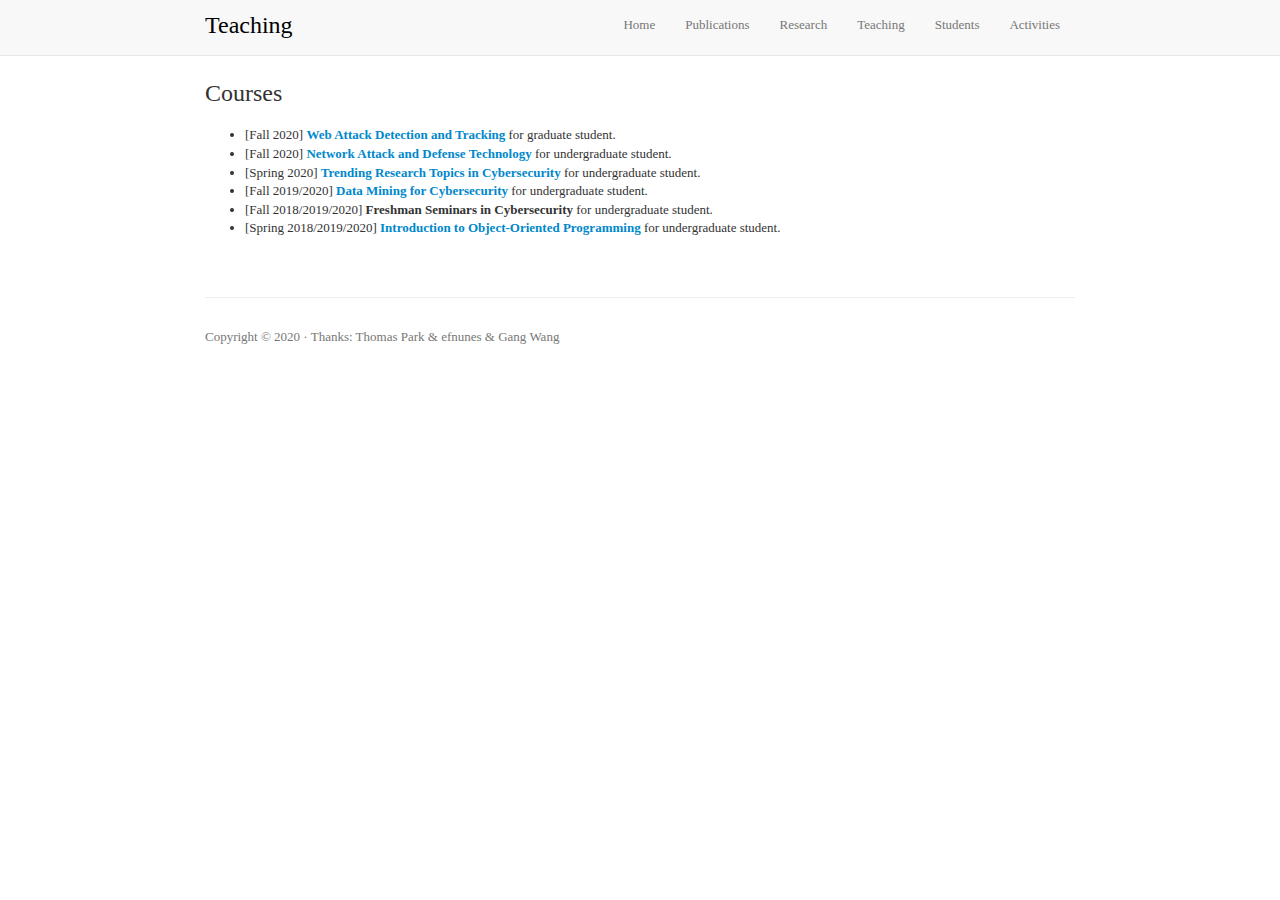
<file: teaching.html>
<!DOCTYPE html>
<html lang="en"><head><meta http-equiv="Content-Type" content="text/html; charset=UTF-8">

    <meta http-equiv="X-UA-Compatible" content="IE=edge">
    <title>Cheng Huang's Teaching</title>

    <!--<meta name="viewport" content="width=device-width, initial-scale=1.0">-->
    <meta name="description" content="">
    <meta name="author" content="">
    <link rel="icon" type="image/png" href="./images/main.png">

    <link href="./css/bootstrap.css" rel="stylesheet" media="screen">
   	<link href="./css/non-responsive.css" rel="stylesheet">

<style type="text/css">
  body {
    padding-top: 60px;
    padding-bottom: 40px;
  }
  .sidebar-nav {
    padding: 9px 0;
  }
</style>

<style type="text/css">
</style>


</head>

<body>
<div class="navbar navbar-default navbar-fixed-top">

<div class="container">

    <a class="navbar-brand" href="research.html"><font color="black">Teaching</font></a>
	<button class="navbar-toggle collapsed" type="button" data-toggle="collapse" data-target="#navbar-main" aria-expanded="false">
    	<span class="icon-bar"></span>
        <span class="icon-bar"></span>
        <span class="icon-bar"></span>
    </button>

    <div class="navbar-collapse collapse" id="navbar-main">
      <ul class="nav navbar-nav navbar-right">
        <li><a href="index.html">Home</a></li>
        <li><a href="publication.html">Publications</a></li>
        <li><a href="research.html">Research</a></li>
        <li><a href="teaching.html">Teaching</a></li>
        <li><a href="students.html">Students</a></li>
        <li><a href="activity.html">Activities</a></li>
      </ul>
    </div>

</div>
</div>

<div class="container">


  <div class="bs-docs-section">
	<div class="row">

    <div class="col-xs-12">
        <div class="bs-component">
        <h2></h2>

      </p><h3>Courses</h3>
        <h1></h1>
        <ul>

          <li>[Fall 2020] <strong><a href="#" target="_blank">Web Attack Detection and Tracking</a></strong> for graduate student. 

          <li>[Fall 2020] <strong><a href="#" target="_blank">Network Attack and Defense Technology </a></strong> for undergraduate student.

          <li>[Spring 2020] <strong><a href="https://github.com/scusec/Trending-Research-Topics/" target="_blank">Trending Research Topics in Cybersecurity</a></strong> for undergraduate student.
          </li>

          <li>[Fall 2019/2020] <strong><a href="https://github.com/scusec/Data-Mining-for-Cybersecurity" target="_blank">Data Mining for Cybersecurity</a></strong> for undergraduate student.
          </li>

          <li>[Fall 2018/2019/2020] <strong>Freshman Seminars in Cybersecurity</strong> for undergraduate student.</li>
          
          <li>[Spring 2018/2019/2020] <strong><a href="https://github.com/scusec/oop" target="_blank">Introduction to Object-Oriented Programming</a></strong> for undergraduate student.</li>

      </ul>


     </div>
     </div>

   </div>
	 </div>

<div class="page-header"></div>

<footer>
	<div class="row">
    <div class="col-lg-12">
      <p class="text-muted">Copyright © 2020 · Thanks: Thomas Park & efnunes & Gang Wang</p>
    </div>
    </div>
</footer>

</div><!--container-->

<script src="./js/jquery.min.js"></script>
<script src="./js/bootstrap.min.js"></script>
</body></html>
</file>
<file: css/non-responsive.css>
/* Template-specific stuff
 *
 * Customizations just for the template; these are not necessary for anything
 * with disabling the responsiveness.
 */

/* Account for fixed navbar */
body {
  padding-top: 70px;
  padding-bottom: 30px;
}

body,
.navbar-fixed-top,
.navbar-fixed-bottom {
  min-width: 900px;
}

/* Don't let the lead text change font-size. */
.lead {
  font-size: 20px;
}

/* Finesse the page header spacing */
.page-header {
  margin-bottom: 30px;
}
.page-header .lead {
  margin-bottom: 10px;
}


/* Non-responsive overrides
 *
 * Utilize the following CSS to disable the responsive-ness of the container,
 * grid system, and navbar.
 */

/* Reset the container */
.container {
  width: 900px;
  max-width: none !important;
}

/* Demonstrate the grids */
.col-xs-4 {
  padding-top: 15px;
  padding-bottom: 15px;
  background-color: #eee;
  background-color: rgba(86,61,124,.15);
  border: 1px solid #ddd;
  border: 1px solid rgba(86,61,124,.2);
}

.container .navbar-header,
.container .navbar-collapse {
  margin-right: 0;
  margin-left: 0;
}

/* Always float the navbar header */
.navbar-header {
  float: left;
}

/* Undo the collapsing navbar */
.navbar-collapse {
  display: block !important;
  height: auto !important;
  padding-bottom: 0;
  overflow: visible !important;
  visibility: visible !important;
}

.navbar-toggle {
  display: none;
}
.navbar-collapse {
  border-top: 0;
}

.navbar-brand {
  margin-left: -15px;
}

/* Always apply the floated nav */
.navbar-nav {
  float: left;
  margin: 0;
}
.navbar-nav > li {
  float: left;
}
.navbar-nav > li > a {
  padding: 15px;
}

/* Redeclare since we override the float above */
.navbar-nav.navbar-right {
  float: right;
}

/* Undo custom dropdowns */
.navbar .navbar-nav .open .dropdown-menu {
  position: absolute;
  float: left;
  background-color: #fff;
  border: 1px solid #ccc;
  border: 1px solid rgba(0, 0, 0, .15);
  border-width: 0 1px 1px;
  border-radius: 0 0 4px 4px;
  -webkit-box-shadow: 0 6px 12px rgba(0, 0, 0, .175);
          box-shadow: 0 6px 12px rgba(0, 0, 0, .175);
}
.navbar-default .navbar-nav .open .dropdown-menu > li > a {
  color: #333;
}
.navbar .navbar-nav .open .dropdown-menu > li > a:hover,
.navbar .navbar-nav .open .dropdown-menu > li > a:focus,
.navbar .navbar-nav .open .dropdown-menu > .active > a,
.navbar .navbar-nav .open .dropdown-menu > .active > a:hover,
.navbar .navbar-nav .open .dropdown-menu > .active > a:focus {
  color: #fff !important;
  background-color: #428bca !important;
}
.navbar .navbar-nav .open .dropdown-menu > .disabled > a,
.navbar .navbar-nav .open .dropdown-menu > .disabled > a:hover,
.navbar .navbar-nav .open .dropdown-menu > .disabled > a:focus {
  color: #999 !important;
  background-color: transparent !important;
}

/* Undo form expansion */
.navbar-form {
  float: left;
  width: auto;
  padding-top: 0;
  padding-bottom: 0;
  margin-right: 0;
  margin-left: 0;
  border: 0;
  -webkit-box-shadow: none;
          box-shadow: none;
}

/* Copy-pasted from forms.less since we mixin the .form-inline styles. */
.navbar-form .form-group {
  display: inline-block;
  margin-bottom: 0;
  vertical-align: middle;
}

.navbar-form .form-control {
  display: inline-block;
  width: auto;
  vertical-align: middle;
}

.navbar-form .form-control-static {
  display: inline-block;
}

.navbar-form .input-group {
  display: inline-table;
  vertical-align: middle;
}

.navbar-form .input-group .input-group-addon,
.navbar-form .input-group .input-group-btn,
.navbar-form .input-group .form-control {
  width: auto;
}

.navbar-form .input-group > .form-control {
  width: 100%;
}

.navbar-form .control-label {
  margin-bottom: 0;
  vertical-align: middle;
}

.navbar-form .radio,
.navbar-form .checkbox {
  display: inline-block;
  margin-top: 0;
  margin-bottom: 0;
  vertical-align: middle;
}

.navbar-form .radio label,
.navbar-form .checkbox label {
  padding-left: 0;
}

.navbar-form .radio input[type="radio"],
.navbar-form .checkbox input[type="checkbox"] {
  position: relative;
  margin-left: 0;
}

.navbar-form .has-feedback .form-control-feedback {
  top: 0;
}
</file>
<file: css/code-styles.css>
.row {
  width: 1000px;
}
</file>
